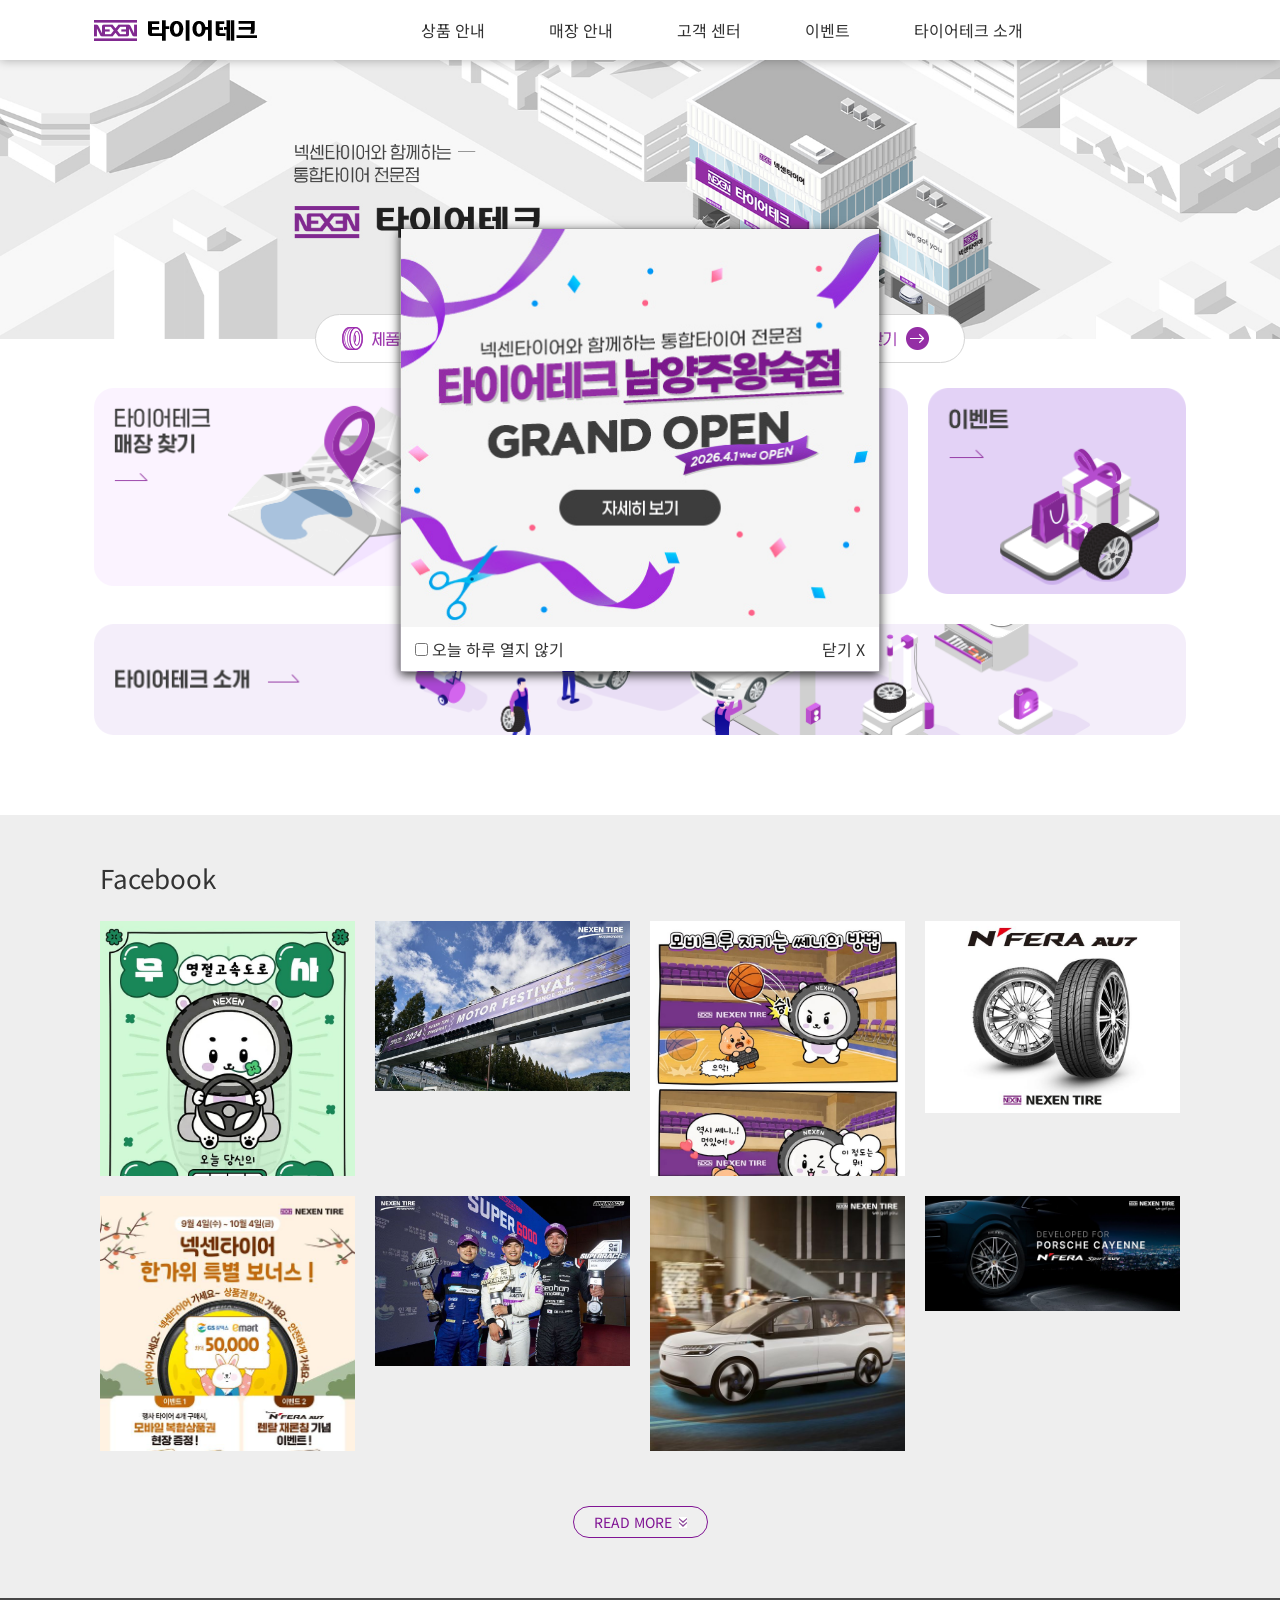
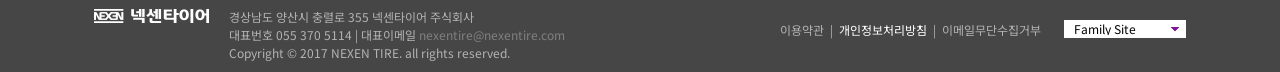
<file: index.html>
<!DOCTYPE html>
<html lang="ko">
<head>
  <meta charset="UTF-8">
  <meta name="viewport" content="width=device-width, initial-scale=1.0">
  <title>Tire-tech</title>
  <link rel="shortcut icon" href="img/favicon.ico">
  <link rel="stylesheet" href="css/style.css">
  <script src="script/js.js" defer></script>
  <script src="script/index.js" defer></script>
</head>
<body>
  <div id="header_container">
    <header>
      <h1><a href="index.html">타이어테크</a></h1>
      <button class="trigger">
        <span class="bar"></span>
        <span class="bar"></span>
        <span class="bar"></span>
      </button>
      <nav class="gnb">
        <ul class="navList">
          <li>
            <a href="#" class="mainBtn">
              <span>상품 안내</span>
              <div class="icon"></div>
            </a>
            <ul class="sub">
              <li><a href="product1.html">내 차에 맞는 <br>타이어 찾기</a></li>
              <li><a href="product2.html">승용차용</a></li>
              <li><a href="product3.html">SUV용</a></li>
              <li><a href="product4.html">전기차용</a></li>
              <li><a href="product5.html">VAN & 소형트럭용</a></li>
              <li><a href="product6.html">겨울용</a></li>
              <li><a href="product7.html">보증제 안내</a></li>
            </ul>
          </li>
          <li>
            <a href="#" class="mainBtn">
              <span>매장 안내</span>
              <div class="icon"></div>
            </a>
            <ul class="sub">
              <li><a href="shop.html">매장 찾기</a></li>
              <li><a href="shop.html">신규 매장 안내</a></li>
              <li><a href="shop.html">우수 매장 안내</a></li>
            </ul>
          </li>
          <li>
            <a href="#" class="mainBtn">
              <span>고객 센터</span>
              <div class="icon"></div>
            </a>
            <ul class="sub">
              <li><a href="center.html">공지</a></li>
              <li><a href="center.html">고객 문의</a></li>
              <li><a href="center.html">타이어 상식</a></li>
              <li><a href="center.html">타이어 <br>자가 진단</a></li>
            </ul>
          </li>
          <li>
            <a href="#" class="mainBtn">
              <span>이벤트</span>
              <div class="icon"></div>
            </a>
            <ul class="sub">
              <li><a href="event.html">이벤트</a></li>
            </ul>
          </li>
          <li>
            <a href="#" class="mainBtn">
              <span>타이어테크 소개</span>
              <div class="icon"></div>
            </a>
            <ul class="sub">
              <li><a href="about.html">이벤트</a></li>
              <li><a href="about.html">가맹점 <br>개설 안내</a></li>
              <li><a href="about.html">광고/홍보</a></li>
            </ul>
          </li>
        </ul>
      </nav>
    </header>
    <div class="sub_shadow"></div>
  </div>

  <div id="visual">
    <img src="img/keyvisual2.jpg" alt="desktop용 이미지" class="desktop">
    <img src="img/m_keyvisual.jpg" alt="mobile용 이미지" class="mobile">
  </div>

  <main id="main_container">
    <section class="search_wrap">
      <article class="search">
        <ul>
          <li>
            <a href="#">
              <img src="img/find_01.png" alt="d제품명으로찾기" class="desktop">
              <img src="img/m_find_01.png" alt="m제품명으로찾기" class="mobile">
            </a>
          </li>
          <li>
            <a href="#">
              <img src="img/find_02.png" alt="d차종으로찾기" class="desktop">
              <img src="img/m_find_02.png" alt="m차종으로찾기" class="mobile">
            </a>
          </li>
          <li>
            <a href="#">
              <img src="img/find_03.png" alt="d사이즈로찾기" class="desktop">
              <img src="img/m_find_03.png" alt="m사이즈로찾기" class="mobile">
            </a>
          </li>
        </ul>
      </article>
    </section>
    <section class="service_wrap">
      <div class="service">
        <article class="service_item1">
          <a href="#">
            <img src="img/block3_01.png" alt="d매장찾기" class="desktop">
            <img src="img/m_block3_01.png" alt="m매장찾기" class="mobile">
          </a>
        </article>
        <article class="service_item2">
          <a href="#">
            <img src="img/block3_02.png" alt="d고객문의" class="desktop">
            <img src="img/m_block3_02.png" alt="m고객문의" class="mobile">
          </a>
        </article>        
        <article class="service_item3">
          <a href="#">
            <img src="img/block3_03.png" alt="d이벤트" class="desktop">
            <img src="img/m_block3_03.png" alt="m이벤트" class="mobile">
          </a>
        </article>
        <article class="service_item4">
          <a href="#">
            <img src="img/block3_04.png" alt="d소개" class="desktop">
            <img src="img/m_block3_04.png" alt="m소개" class="mobile">
          </a>
        </article>
      </div>
    </section>
  </main>

  <div id="sns_container">
    <div class="sns">
      <h3>Facebook</h3>
      <ul class="item_wrap">
        <li class="item">
          <a href="http://www.naver.com">
            <figure><img src="img/sns/sns01.jpg" alt=""></figure>
          </a>
        </li>
        <li class="item">
          <a href="#">
            <figure><img src="img/sns/sns02.jpg" alt=""></figure>
          </a>
        </li>
        <li class="item">
          <a href="#">
            <figure><img src="img/sns/sns03.jpg" alt=""></figure>
          </a>
        </li>
        <li class="item">
          <a href="#">
            <figure><img src="img/sns/sns04.jpg" alt=""></figure>
          </a>
        </li>
        <li class="item">
          <a href="#">
            <figure><img src="img/sns/sns05.jpg" alt=""></figure>
          </a>
        </li>
        <li class="item">
          <a href="#">
            <figure><img src="img/sns/sns06.jpg" alt=""></figure>
          </a>
        </li>
        <li class="item">
          <a href="#">
            <figure><img src="img/sns/sns07.jpg" alt=""></figure>
          </a>
        </li>
        <li class="item">
          <a href="#">
            <figure><img src="img/sns/sns08.jpg" alt=""></figure>
          </a>
        </li>
      </ul>
      <div class="more">
        <button class="moreBtn">
          <span>READ MORE</span>
        </button>
      </div>
      <ul class="item_wrap itemWrap2">
        <li class="item">
          <a href="#">
            <figure><img src="img/sns/sns09.jpg" alt=""></figure>
          </a>
        </li>
        <li class="item">
          <a href="#">
            <figure><img src="img/sns/sns10.jpg" alt=""></figure>
          </a>
        </li>
        <li class="item">
          <a href="#">
            <figure><img src="img/sns/sns11.jpg" alt=""></figure>
          </a>
        </li>
        <li class="item">
          <a href="#">
            <figure><img src="img/sns/sns12.jpg" alt=""></figure>
          </a>
        </li>
        <li class="item">
          <a href="#">
            <figure><img src="img/sns/sns13.jpg" alt=""></figure>
          </a>
        </li>
        <li class="item">
          <a href="#">
            <figure><img src="img/sns/sns14.jpg" alt=""></figure>
          </a>
        </li>
        <li class="item">
          <a href="#">
            <figure><img src="img/sns/sns15.jpg" alt=""></figure>
          </a>
        </li>
        <li class="item">
          <a href="#">
            <figure><img src="img/sns/sns16.jpg" alt=""></figure>
          </a>
        </li>
      </ul>
    </div>
  </div>

  <div id="footer_container">
    <footer>
      <div class="logo">
        <img src="img/footer_logo.png" alt="타이어테크-푸터">
      </div>
      <div class="info">
        경상남도 양산시 충렬로 355 넥센타이어 주식회사<br>
        대표번호 055 370 5114 | 대표이메일 <a href="mailto:nexentire@nexentire.com">nexentire@nexentire.com</a><br>
        Copyright &copy; 2017 NEXEN TIRE. all rights reserved.<br>
      </div>
      <div class="familSite_wrap">
        <select id="fam" onchange="if(this.value != '') window.open( this.value ); ">
					<option value="">Family Site</option>
					<option value="http://www.nexentire.com/">넥센타이어</option>
					<option value="http://www.tirerental.co.kr">넥스트레벨</option>
					<option value="http://www.nexencorp.co.kr/">㈜넥센</option>
					<option value="http://www.knn.co.kr/">KNN</option>
					<option value="http://www.facebook.com/nexentire.korea">넥센타이어 페이스북</option>
					<option value="http://www.youtube.com/user/nexentireglobal">넥센타이어 유튜브</option>
				</select>
      </div>
      <div class="link_wrap">
        <a href="#">이용약관</a> | 
        <a href="#">개인정보처리방침</a> | 
        <a href="#">이메일무단수집거부</a>
      </div>
    </footer>
  </div>

<div id="popup">
  <div class="popup_content">
    <figure>
      <img src="img/banner1.jpg" alt="배너">
    </figure>

    <div class="popup_footer">
      <label>
        <input type="checkbox"> 오늘 하루 열지 않기
      </label>
      <a href="#" class="popup_close">닫기 X</a>
    </div>
  </div> <!-- popup_content end -->
</div>
</body>
</html>
</file>
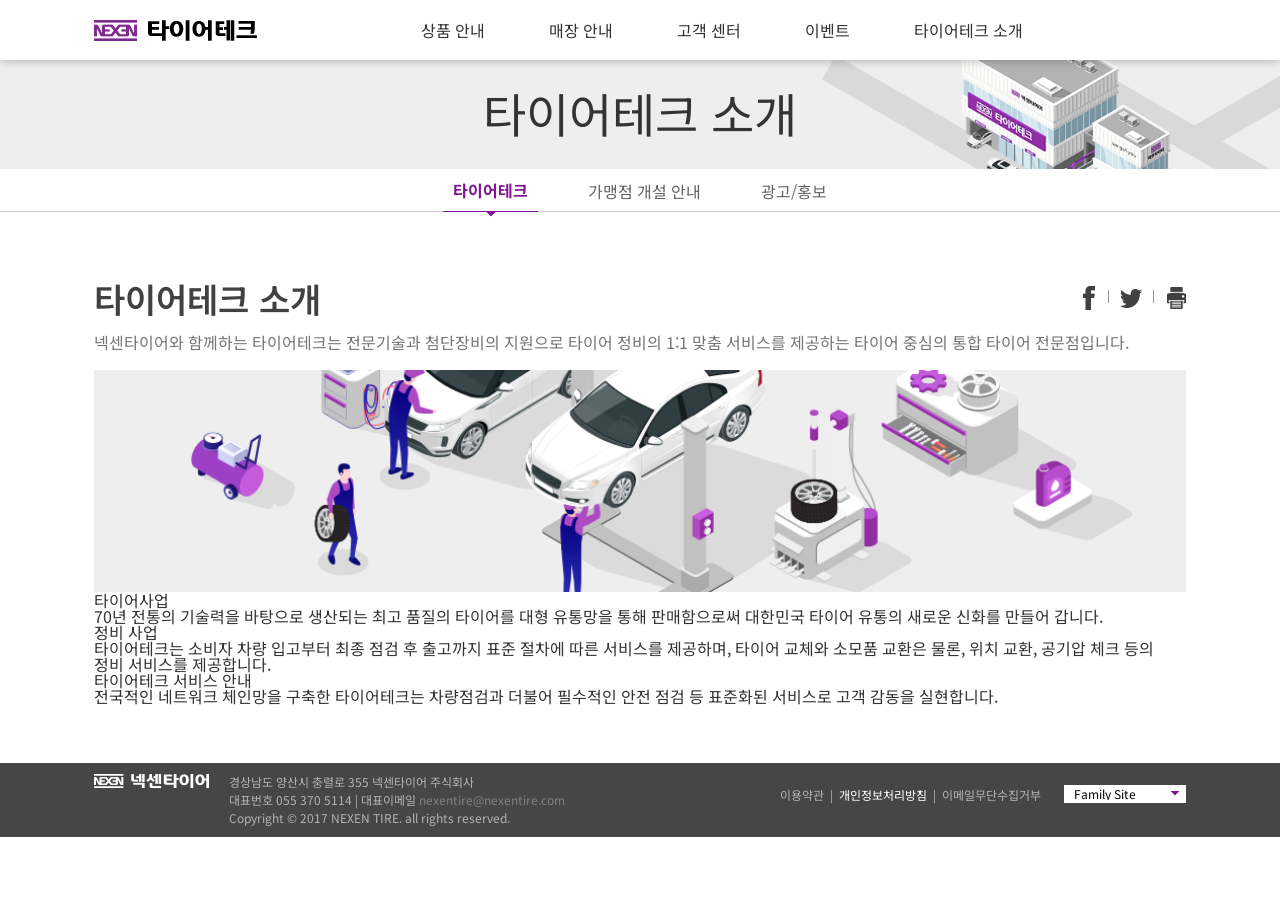
<file: about.html>
<!DOCTYPE html>
<html lang="ko">
<head>
  <meta charset="UTF-8">
  <meta name="viewport" content="width=device-width, initial-scale=1.0">
  <title>타이어테크 소개</title>
  <link rel="shortcut icon" href="img/favicon.ico">
  <link rel="stylesheet" href="css/style.css">
  <script src="script/js.js" defer></script>
</head>
<body>
  <div id="header_container">
    <header>
      <h1><a href="index.html">타이어테크</a></h1>
      <button class="trigger">
        <span class="bar"></span>
        <span class="bar"></span>
        <span class="bar"></span>
      </button>
      <nav class="gnb">
        <ul class="navList">
          <li>
            <a href="#" class="mainBtn">
              <span>상품 안내</span>
              <div class="icon"></div>
            </a>
            <ul class="sub">
              <li><a href="product1.html">내 차에 맞는 <br>타이어 찾기</a></li>
              <li><a href="product2.html">승용차용</a></li>
              <li><a href="product3.html">SUV용</a></li>
              <li><a href="product4.html">전기차용</a></li>
              <li><a href="product5.html">VAN & 소형트럭용</a></li>
              <li><a href="product6.html">겨울용</a></li>
              <li><a href="product7.html">보증제 안내</a></li>
            </ul>
          </li>
          <li>
            <a href="#" class="mainBtn">
              <span>매장 안내</span>
              <div class="icon"></div>
            </a>
            <ul class="sub">
              <li><a href="shop.html">매장 찾기</a></li>
              <li><a href="shop.html">신규 매장 안내</a></li>
              <li><a href="shop.html">우수 매장 안내</a></li>
            </ul>
          </li>
          <li>
            <a href="#" class="mainBtn">
              <span>고객 센터</span>
              <div class="icon"></div>
            </a>
            <ul class="sub">
              <li><a href="center.html">공지</a></li>
              <li><a href="center.html">고객 문의</a></li>
              <li><a href="center.html">타이어 상식</a></li>
              <li><a href="center.html">타이어 <br>자가 진단</a></li>
            </ul>
          </li>
          <li>
            <a href="#" class="mainBtn">
              <span>이벤트</span>
              <div class="icon"></div>
            </a>
            <ul class="sub">
              <li><a href="event.html">이벤트</a></li>
            </ul>
          </li>
          <li>
            <a href="#" class="mainBtn">
              <span>타이어테크 소개</span>
              <div class="icon"></div>
            </a>
            <ul class="sub">
              <li><a href="about.html">이벤트</a></li>
              <li><a href="about.html">가맹점 <br>개설 안내</a></li>
              <li><a href="about.html">광고/홍보</a></li>
            </ul>
          </li>
        </ul>
      </nav>
    </header>
    <div class="sub_shadow"></div>
  </div>

  <div id="sub_container">
    <div class="sub_visual">
      <div class="title">
        <h1>타이어테크 소개</h1>
      </div>
      <figure>
        <img src="img/sub/tiretech_keyvisual.png" alt="">
      </figure>
    </div> <!-- .sub_visual end -->
    
    <div class="sub_nav">
      <div class="container">
        <table>
          <tr>
            <td class="active"><a href="about.html">타이어테크</a></td>
            <td><a href="about.html">가맹점 개설 안내</a></td>
            <td><a href="about.html">광고/홍보</a></td>
          </tr>
        </table>
      </div>
    </div> <!-- .sub_nav end -->

    <div class="content_wrap">
      <div class="container">
        <div class="sub_content">
          <div class="con_title">
            <div class="title_txt">
              <h3>타이어테크 소개</h3>
                <span>넥센타이어와 함께하는 타이어테크는 전문기술과 첨단장비의 지원으로 타이어 정비의 1:1 맞춤 서비스를 제공하는 타이어 중심의 통합 타이어 전문점입니다.</span>
            </div>
            <div class="sns_btns">
              <a href="#">
                <img src="img/sub/btn_sns1.gif" alt="페이스북">
              </a>
              <a href="#">
                <img src="img/sub/btn_sns2.gif" alt="트위터">
              </a>
              <a href="#">
                <img src="img/sub/btn_print.gif" alt="프린트">
              </a>
            </div>
          </div><!-- .con_title end -->    
          <div class="sub_main">
            <!--서브 컨텐츠 내용들이 들어가는곳 -->
            <figure class="title_img">
              <img src="img/sub/tiretech_title.png" alt="">
            </figure>
            <div class="tiretech_box_wrap">
              <ul>
                <li>
                  <h4>타이어사업</h4>
                  <p>70년 전통의 기술력을 바탕으로 생산되는 최고 품질의 타이어를 대형 유통망을 통해 판매함으로써 대한민국 타이어 유통의 새로운 신화를 만들어 갑니다.</p>
                </li>
                <li>
                  <h4>정비 사업</h4>
                  <p>타이어테크는 소비자 차량 입고부터 최종 점검 후 출고까지 표준 절차에 따른 서비스를 제공하며, 타이어 교체와 소모품 교환은 물론, 위치 교환, 공기압 체크 등의 정비 서비스를 제공합니다.</p>
                </li>
                <li>
                  <h4>타이어테크 서비스 안내</h4>
                  <p>전국적인 네트워크 체인망을 구축한 타이어테크는 차량점검과 더불어 필수적인 안전 점검 등 표준화된 서비스로 고객 감동을 실현합니다.</p>
                </li>
              </ul>
            </div>
          </div> <!-- .sub_main end -->       
        </div><!-- .sub_content end -->
      </div><!-- .container end -->
    </div> <!-- .content_wrap end -->
  </div>

  <div id="footer_container">
    <footer>
      <div class="logo">
        <img src="img/footer_logo.png" alt="타이어테크-푸터">
      </div>
      <div class="info">
        경상남도 양산시 충렬로 355 넥센타이어 주식회사<br>
        대표번호 055 370 5114 | 대표이메일 <a href="mailto:nexentire@nexentire.com">nexentire@nexentire.com</a><br>
        Copyright &copy; 2017 NEXEN TIRE. all rights reserved.<br>
      </div>
      <div class="familSite_wrap">
        <select id="fam" onchange="if(this.value != '') window.open( this.value ); ">
					<option value="">Family Site</option>
					<option value="http://www.nexentire.com/">넥센타이어</option>
					<option value="http://www.tirerental.co.kr">넥스트레벨</option>
					<option value="http://www.nexencorp.co.kr/">㈜넥센</option>
					<option value="http://www.knn.co.kr/">KNN</option>
					<option value="http://www.facebook.com/nexentire.korea">넥센타이어 페이스북</option>
					<option value="http://www.youtube.com/user/nexentireglobal">넥센타이어 유튜브</option>
				</select>
      </div>
      <div class="link_wrap">
        <a href="#">이용약관</a> | 
        <a href="#">개인정보처리방침</a> | 
        <a href="#">이메일무단수집거부</a>
      </div>
    </footer>
  </div>
</body>
</html>
</file>
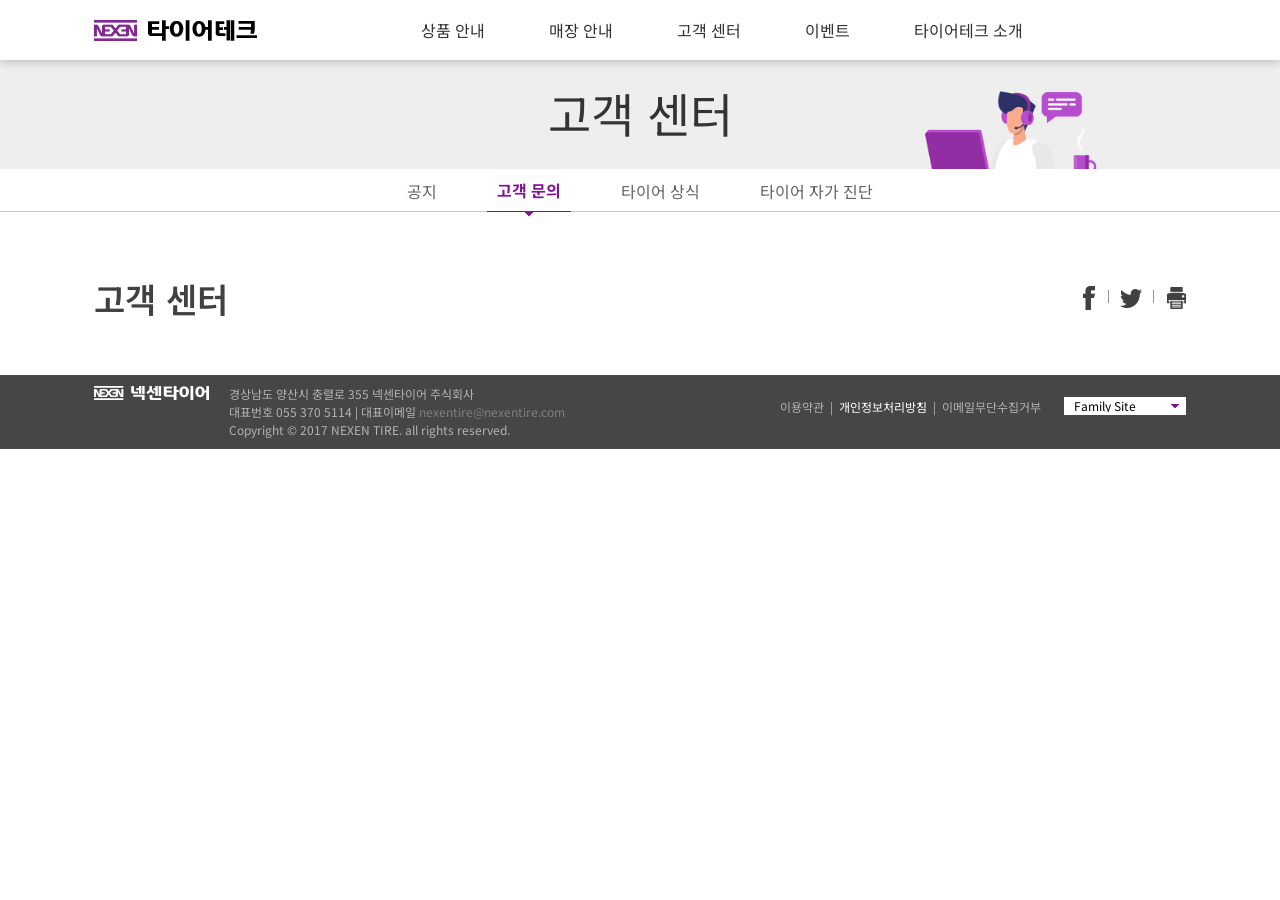
<file: center.html>
<!DOCTYPE html>
<html lang="ko">
<head>
  <meta charset="UTF-8">
  <meta name="viewport" content="width=device-width, initial-scale=1.0">
  <title>고객 센터</title>
  <link rel="shortcut icon" href="img/favicon.ico">
  <link rel="stylesheet" href="css/style.css">
  <script src="script/js.js" defer></script>
</head>
<body>
  <div id="header_container">
    <header>
      <h1><a href="index.html">타이어테크</a></h1>
      <button class="trigger">
        <span class="bar"></span>
        <span class="bar"></span>
        <span class="bar"></span>
      </button>
      <nav class="gnb">
        <ul class="navList">
          <li>
            <a href="#" class="mainBtn">
              <span>상품 안내</span>
              <div class="icon"></div>
            </a>
            <ul class="sub">
              <li><a href="product1.html">내 차에 맞는 <br>타이어 찾기</a></li>
              <li><a href="product2.html">승용차용</a></li>
              <li><a href="product3.html">SUV용</a></li>
              <li><a href="product4.html">전기차용</a></li>
              <li><a href="product5.html">VAN & 소형트럭용</a></li>
              <li><a href="product6.html">겨울용</a></li>
              <li><a href="product7.html">보증제 안내</a></li>
            </ul>
          </li>
          <li>
            <a href="#" class="mainBtn">
              <span>매장 안내</span>
              <div class="icon"></div>
            </a>
            <ul class="sub">
              <li><a href="shop.html">매장 찾기</a></li>
              <li><a href="shop.html">신규 매장 안내</a></li>
              <li><a href="shop.html">우수 매장 안내</a></li>
            </ul>
          </li>
          <li>
            <a href="#" class="mainBtn">
              <span>고객 센터</span>
              <div class="icon"></div>
            </a>
            <ul class="sub">
              <li><a href="center.html">공지</a></li>
              <li><a href="center.html">고객 문의</a></li>
              <li><a href="center.html">타이어 상식</a></li>
              <li><a href="center.html">타이어 <br>자가 진단</a></li>
            </ul>
          </li>
          <li>
            <a href="#" class="mainBtn">
              <span>이벤트</span>
              <div class="icon"></div>
            </a>
            <ul class="sub">
              <li><a href="event.html">이벤트</a></li>
            </ul>
          </li>
          <li>
            <a href="#" class="mainBtn">
              <span>타이어테크 소개</span>
              <div class="icon"></div>
            </a>
            <ul class="sub">
              <li><a href="about.html">이벤트</a></li>
              <li><a href="about.html">가맹점 <br>개설 안내</a></li>
              <li><a href="about.html">광고/홍보</a></li>
            </ul>
          </li>
        </ul>
      </nav>
    </header>
    <div class="sub_shadow"></div>
  </div>

  <div id="sub_container">
    <div class="sub_visual">
      <div class="title">
        <h1>고객 센터</h1>
      </div>
      <figure>
        <img src="img/sub/customer_keyvisual.png">
      </figure>
    </div> <!-- .sub_visual end -->
    
    <div class="sub_nav">
      <div class="container">
        <table>
          <tr>
            <td><a href="shop.html">공지</a></td>
            <td class="active"><a href="center.html">고객 문의</a></td>
            <td><a href="center.html">타이어 상식</a></td>
            <td><a href="center.html">타이어 자가 진단</a></td>
          </tr>
        </table>
      </div>
    </div> <!-- .sub_nav end -->

    <div class="content_wrap">
      <div class="container">
        <div class="sub_content">
          <div class="con_title">
            <div class="title_txt">
              <h3>고객 센터</h3>
            </div>
            <div class="sns_btns">
              <a href="#">
                <img src="img/sub/btn_sns1.gif" alt="페이스북">
              </a>
              <a href="#">
                <img src="img/sub/btn_sns2.gif" alt="트위터">
              </a>
              <a href="#">
                <img src="img/sub/btn_print.gif" alt="프린트">
              </a>
            </div>
          </div><!-- .con_title end -->    
          </div> <!-- .sub_main end -->       
        </div><!-- .sub_content end -->
      </div><!-- .container end -->
    </div> <!-- .content_wrap end -->
  </div>

  <div id="footer_container">
    <footer>
      <div class="logo">
        <img src="img/footer_logo.png" alt="타이어테크-푸터">
      </div>
      <div class="info">
        경상남도 양산시 충렬로 355 넥센타이어 주식회사<br>
        대표번호 055 370 5114 | 대표이메일 <a href="mailto:nexentire@nexentire.com">nexentire@nexentire.com</a><br>
        Copyright &copy; 2017 NEXEN TIRE. all rights reserved.<br>
      </div>
      <div class="familSite_wrap">
        <select id="fam" onchange="if(this.value != '') window.open( this.value ); ">
					<option value="">Family Site</option>
					<option value="http://www.nexentire.com/">넥센타이어</option>
					<option value="http://www.tirerental.co.kr">넥스트레벨</option>
					<option value="http://www.nexencorp.co.kr/">㈜넥센</option>
					<option value="http://www.knn.co.kr/">KNN</option>
					<option value="http://www.facebook.com/nexentire.korea">넥센타이어 페이스북</option>
					<option value="http://www.youtube.com/user/nexentireglobal">넥센타이어 유튜브</option>
				</select>
      </div>
      <div class="link_wrap">
        <a href="#">이용약관</a> | 
        <a href="#">개인정보처리방침</a> | 
        <a href="#">이메일무단수집거부</a>
      </div>
    </footer>
  </div>
</body>
</html>
</file>
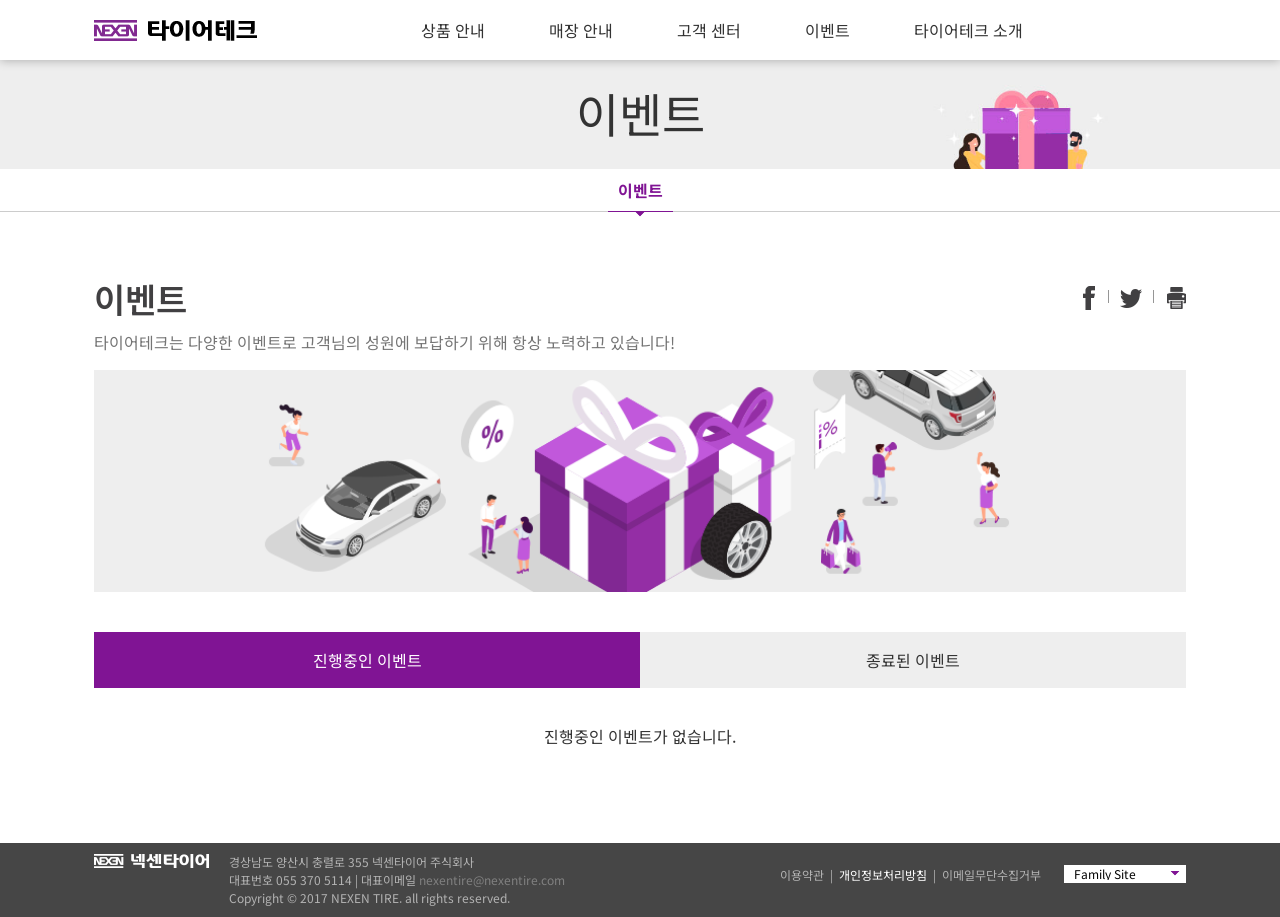
<file: event.html>
<!DOCTYPE html>
<html lang="ko">
<head>
  <meta charset="UTF-8">
  <meta name="viewport" content="width=device-width, initial-scale=1.0">
  <title>이벤트</title>
  <link rel="shortcut icon" href="img/favicon.ico">
  <link rel="stylesheet" href="css/style.css">
  <script src="script/js.js" defer></script>
</head>
<body>
  <div id="header_container">
    <header>
      <h1><a href="index.html">타이어테크</a></h1>
      <button class="trigger">
        <span class="bar"></span>
        <span class="bar"></span>
        <span class="bar"></span>
      </button>
      <nav class="gnb">
        <ul class="navList">
          <li>
            <a href="#" class="mainBtn">
              <span>상품 안내</span>
              <div class="icon"></div>
            </a>
            <ul class="sub">
              <li><a href="product1.html">내 차에 맞는 <br>타이어 찾기</a></li>
              <li><a href="product2.html">승용차용</a></li>
              <li><a href="product3.html">SUV용</a></li>
              <li><a href="product4.html">전기차용</a></li>
              <li><a href="product5.html">VAN & 소형트럭용</a></li>
              <li><a href="product6.html">겨울용</a></li>
              <li><a href="product7.html">보증제 안내</a></li>
            </ul>
          </li>
          <li>
            <a href="#" class="mainBtn">
              <span>매장 안내</span>
              <div class="icon"></div>
            </a>
            <ul class="sub">
              <li><a href="shop.html">매장 찾기</a></li>
              <li><a href="shop.html">신규 매장 안내</a></li>
              <li><a href="shop.html">우수 매장 안내</a></li>
            </ul>
          </li>
          <li>
            <a href="#" class="mainBtn">
              <span>고객 센터</span>
              <div class="icon"></div>
            </a>
            <ul class="sub">
              <li><a href="center.html">공지</a></li>
              <li><a href="center.html">고객 문의</a></li>
              <li><a href="center.html">타이어 상식</a></li>
              <li><a href="center.html">타이어 <br>자가 진단</a></li>
            </ul>
          </li>
          <li>
            <a href="#" class="mainBtn">
              <span>이벤트</span>
              <div class="icon"></div>
            </a>
            <ul class="sub">
              <li><a href="event.html">이벤트</a></li>
            </ul>
          </li>
          <li>
            <a href="#" class="mainBtn">
              <span>타이어테크 소개</span>
              <div class="icon"></div>
            </a>
            <ul class="sub">
              <li><a href="about.html">이벤트</a></li>
              <li><a href="about.html">가맹점 <br>개설 안내</a></li>
              <li><a href="about.html">광고/홍보</a></li>
            </ul>
          </li>
        </ul>
      </nav>
    </header>
    <div class="sub_shadow"></div>
  </div>

  <div id="sub_container">
    <div class="sub_visual">
      <div class="title">
        <h1>이벤트</h1>
      </div>
      <figure>
        <img src="img/sub/event_keyvisual.jpg" alt="">
      </figure>
    </div> <!-- .sub_visual end -->
    
    <div class="sub_nav">
      <div class="container">
        <table>
          <tr>
            <td class="active"><a href="event.html">이벤트</a></td>
          </tr>
        </table>
      </div>
    </div> <!-- .sub_nav end -->

    <div class="content_wrap">
      <div class="container">
        <div class="sub_content">
          <div class="con_title">
            <div class="title_txt">
              <h3>이벤트</h3>
              <span>타이어테크는 다양한 이벤트로 고객님의 성원에 보답하기 위해 항상 노력하고 있습니다!</span>
            </div>
            <div class="sns_btns">
              <a href="#">
                <img src="img/sub/btn_sns1.gif" alt="페이스북">
              </a>
              <a href="#">
                <img src="img/sub/btn_sns2.gif" alt="트위터">
              </a>
              <a href="#">
                <img src="img/sub/btn_print.gif" alt="프린트">
              </a>
            </div>
          </div><!-- .con_title end -->    
          <div class="sub_main">
            <!--서브 컨텐츠 내용들이 들어가는곳 -->
            <figure class="title_img">
              <img src="img/sub/event_title.png" alt="">
            </figure>
            <div class="event_btn_wrap">
              <ul class="tab_btn">
                <li><a href="#">진행중인 이벤트</a></li>
                <li><a href="#">종료된 이벤트</a></li>
              </ul>
              <article class="tab_content">
                <div><p>진행중인 이벤트가 없습니다.</p></div>
                <div>
                  <p>
                    <img src="img/tiretech_list.png" alt="">
                  </p>
                </div>
              </article>
            </div>
          </div> <!-- .sub_main end -->       
        </div><!-- .sub_content end -->
      </div><!-- .container end -->
    </div> <!-- .content_wrap end -->
  </div>

  <div id="footer_container">
    <footer>
      <div class="logo">
        <img src="img/footer_logo.png" alt="타이어테크-푸터">
      </div>
      <div class="info">
        경상남도 양산시 충렬로 355 넥센타이어 주식회사<br>
        대표번호 055 370 5114 | 대표이메일 <a href="mailto:nexentire@nexentire.com">nexentire@nexentire.com</a><br>
        Copyright &copy; 2017 NEXEN TIRE. all rights reserved.<br>
      </div>
      <div class="familSite_wrap">
        <select id="fam" onchange="if(this.value != '') window.open( this.value ); ">
					<option value="">Family Site</option>
					<option value="http://www.nexentire.com/">넥센타이어</option>
					<option value="http://www.tirerental.co.kr">넥스트레벨</option>
					<option value="http://www.nexencorp.co.kr/">㈜넥센</option>
					<option value="http://www.knn.co.kr/">KNN</option>
					<option value="http://www.facebook.com/nexentire.korea">넥센타이어 페이스북</option>
					<option value="http://www.youtube.com/user/nexentireglobal">넥센타이어 유튜브</option>
				</select>
      </div>
      <div class="link_wrap">
        <a href="#">이용약관</a> | 
        <a href="#">개인정보처리방침</a> | 
        <a href="#">이메일무단수집거부</a>
      </div>
    </footer>
  </div>
  <script>
    // event 페이지의 Tab
    const eventBtns = document.querySelectorAll('.tab_btn li')
    const tabContents = document.querySelectorAll('.tab_content > div')

    eventBtns.forEach((btn,idx)=>{
      btn.addEventListener('click',()=>{
        eventBtns.forEach(li => li.classList.remove('active'))
        tabContents.forEach(con => con.classList.remove('active'))

        btn.classList.add('active')
        tabContents[idx].classList.add('active')
      })
    })
    eventBtns[0].classList.add('active')
    tabContents[0].classList.add('active')
  </script>
</body>
</html>
</file>
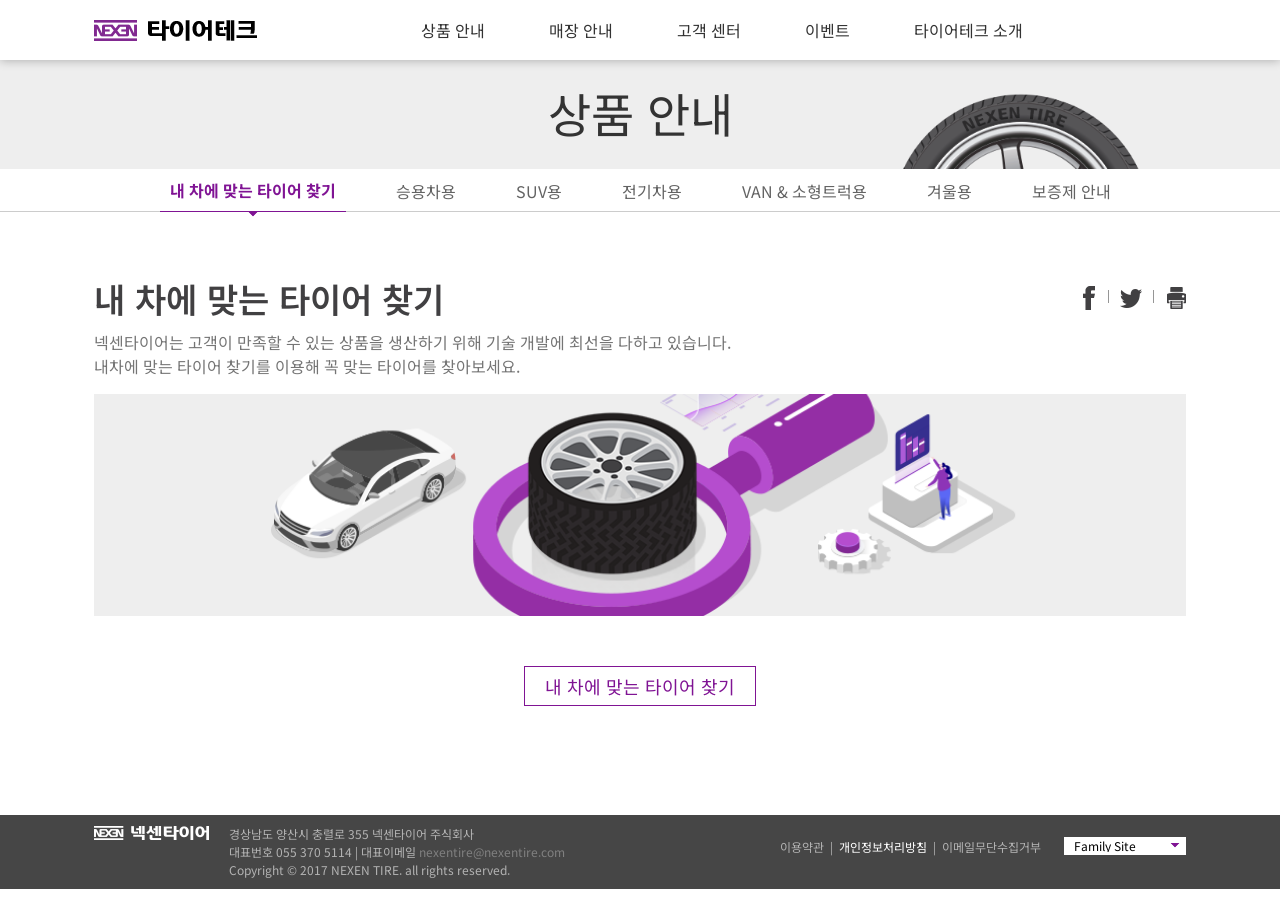
<file: product1.html>
<!DOCTYPE html>
<html lang="ko">
<head>
  <meta charset="UTF-8">
  <meta name="viewport" content="width=device-width, initial-scale=1.0">
  <title>상품안내::Tire-tech</title>
  <link rel="shortcut icon" href="img/favicon.ico">
  <link rel="stylesheet" href="css/style.css">
  <script src="script/js.js" defer></script>
</head>
<body>
  <div id="header_container">
    <header>
      <h1><a href="index.html">타이어테크</a></h1>
      <button class="trigger">
        <span class="bar"></span>
        <span class="bar"></span>
        <span class="bar"></span>
      </button>
      <nav class="gnb">
        <ul class="navList">
          <li>
            <a href="#" class="mainBtn">
              <span>상품 안내</span>
              <div class="icon"></div>
            </a>
            <ul class="sub">
              <li><a href="product1.html">내 차에 맞는 <br>타이어 찾기</a></li>
              <li><a href="product2.html">승용차용</a></li>
              <li><a href="product3.html">SUV용</a></li>
              <li><a href="product4.html">전기차용</a></li>
              <li><a href="product5.html">VAN & 소형트럭용</a></li>
              <li><a href="product6.html">겨울용</a></li>
              <li><a href="product7.html">보증제 안내</a></li>
            </ul>
          </li>
          <li>
            <a href="#" class="mainBtn">
              <span>매장 안내</span>
              <div class="icon"></div>
            </a>
            <ul class="sub">
              <li><a href="shop.html">매장 찾기</a></li>
              <li><a href="shop.html">신규 매장 안내</a></li>
              <li><a href="shop.html">우수 매장 안내</a></li>
            </ul>
          </li>
          <li>
            <a href="#" class="mainBtn">
              <span>고객 센터</span>
              <div class="icon"></div>
            </a>
            <ul class="sub">
              <li><a href="center.html">공지</a></li>
              <li><a href="center.html">고객 문의</a></li>
              <li><a href="center.html">타이어 상식</a></li>
              <li><a href="center.html">타이어 <br>자가 진단</a></li>
            </ul>
          </li>
          <li>
            <a href="#" class="mainBtn">
              <span>이벤트</span>
              <div class="icon"></div>
            </a>
            <ul class="sub">
              <li><a href="event.html">이벤트</a></li>
            </ul>
          </li>
          <li>
            <a href="#" class="mainBtn">
              <span>타이어테크 소개</span>
              <div class="icon"></div>
            </a>
            <ul class="sub">
              <li><a href="about.html">이벤트</a></li>
              <li><a href="about.html">가맹점 <br>개설 안내</a></li>
              <li><a href="about.html">광고/홍보</a></li>
            </ul>
          </li>
        </ul>
      </nav>
    </header>
    <div class="sub_shadow"></div>
  </div>

  <div id="sub_container">
    <div class="sub_visual">
      <div class="title">
        <h1>상품 안내</h1>
      </div>
      <figure>
        <img src="img/sub/product_keyvisual.png" alt="">
      </figure>
    </div> <!-- .sub_visual end -->
    
    <div class="sub_nav">
      <div class="container">
        <table>
          <tr>
            <td class="active"><a href="product1.html">내 차에 맞는 타이어 찾기</a></td>
            <td><a href="product2.html">승용차용</a></td>
            <td><a href="product3.html">SUV용</a></td>
            <td><a href="product4.html">전기차용</a></td>
            <td><a href="product5.html">VAN & 소형트럭용</a></td>
            <td><a href="product6.html">겨울용</a></td>
            <td><a href="product7.html">보증제 안내</a></td>
          </tr>
        </table>
      </div>
    </div> <!-- .sub_nav end -->

    <div class="content_wrap">
      <div class="container">
        <div class="sub_content">
          <div class="con_title">
            <div class="title_txt">
              <h3>내 차에 맞는 타이어 찾기</h3>
              <span>넥센타이어는 고객이 만족할 수 있는 상품을 생산하기 위해 기술 개발에 최선을 다하고 있습니다.<br>내차에 맞는 타이어 찾기를 이용해 꼭 맞는 타이어를 찾아보세요.</span>        
            </div>
            <div class="sns_btns">
              <a href="#">
                <img src="img/sub/btn_sns1.gif" alt="페이스북">
              </a>
              <a href="#">
                <img src="img/sub/btn_sns2.gif" alt="트위터">
              </a>
              <a href="#">
                <img src="img/sub/btn_print.gif" alt="프린트">
              </a>
            </div>
          </div><!-- .con_title end -->    
          <div class="sub_main">
            <!--서브 컨텐츠 내용들이 들어가는곳 -->
            <figure class="title_img">
              <img src="img/sub/find_tire_title.png" alt="">
            </figure>
            <div class="find_btn_wrap">
              <button class="btn">내 차에 맞는 타이어 찾기</button>
            </div>
          </div> <!-- .sub_main end -->       
        </div><!-- .sub_content end -->
      </div><!-- .container end -->
    </div> <!-- .content_wrap end -->
  </div>

  <div id="footer_container">
    <footer>
      <div class="logo">
        <img src="img/footer_logo.png" alt="타이어테크-푸터">
      </div>
      <div class="info">
        경상남도 양산시 충렬로 355 넥센타이어 주식회사<br>
        대표번호 055 370 5114 | 대표이메일 <a href="mailto:nexentire@nexentire.com">nexentire@nexentire.com</a><br>
        Copyright &copy; 2017 NEXEN TIRE. all rights reserved.<br>
      </div>
      <div class="familSite_wrap">
        <select id="fam" onchange="if(this.value != '') window.open( this.value ); ">
					<option value="">Family Site</option>
					<option value="http://www.nexentire.com/">넥센타이어</option>
					<option value="http://www.tirerental.co.kr">넥스트레벨</option>
					<option value="http://www.nexencorp.co.kr/">㈜넥센</option>
					<option value="http://www.knn.co.kr/">KNN</option>
					<option value="http://www.facebook.com/nexentire.korea">넥센타이어 페이스북</option>
					<option value="http://www.youtube.com/user/nexentireglobal">넥센타이어 유튜브</option>
				</select>
      </div>
      <div class="link_wrap">
        <a href="#">이용약관</a> | 
        <a href="#">개인정보처리방침</a> | 
        <a href="#">이메일무단수집거부</a>
      </div>
    </footer>
  </div>
</body>
</html>
</file>
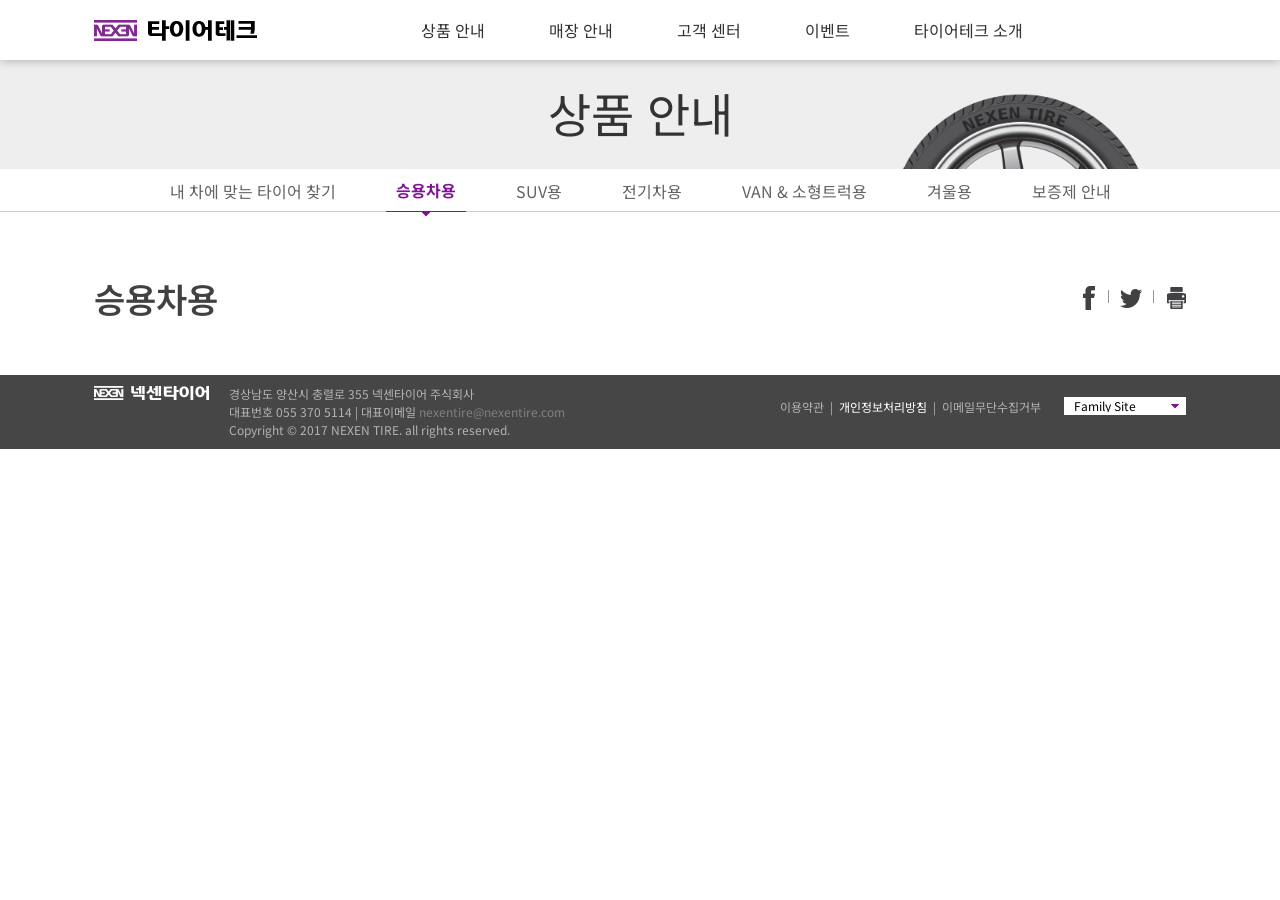
<file: product2.html>
<!DOCTYPE html>
<html lang="ko">
<head>
  <meta charset="UTF-8">
  <meta name="viewport" content="width=device-width, initial-scale=1.0">
  <title>상품안내::Tire-tech</title>
  <link rel="shortcut icon" href="img/favicon.ico">
  <link rel="stylesheet" href="css/style.css">
  <script src="script/js.js" defer></script>
</head>
<body>
  <div id="header_container">
    <header>
      <h1><a href="index.html">타이어테크</a></h1>
      <button class="trigger">
        <span class="bar"></span>
        <span class="bar"></span>
        <span class="bar"></span>
      </button>
      <nav class="gnb">
        <ul class="navList">
          <li>
            <a href="#" class="mainBtn">
              <span>상품 안내</span>
              <div class="icon"></div>
            </a>
            <ul class="sub">
              <li><a href="product1.html">내 차에 맞는 <br>타이어 찾기</a></li>
              <li><a href="product2.html">승용차용</a></li>
              <li><a href="product3.html">SUV용</a></li>
              <li><a href="product4.html">전기차용</a></li>
              <li><a href="product5.html">VAN & 소형트럭용</a></li>
              <li><a href="product6.html">겨울용</a></li>
              <li><a href="product7.html">보증제 안내</a></li>
            </ul>
          </li>
          <li>
            <a href="#" class="mainBtn">
              <span>매장 안내</span>
              <div class="icon"></div>
            </a>
            <ul class="sub">
              <li><a href="shop.html">매장 찾기</a></li>
              <li><a href="shop.html">신규 매장 안내</a></li>
              <li><a href="shop.html">우수 매장 안내</a></li>
            </ul>
          </li>
          <li>
            <a href="#" class="mainBtn">
              <span>고객 센터</span>
              <div class="icon"></div>
            </a>
            <ul class="sub">
              <li><a href="center.html">공지</a></li>
              <li><a href="center.html">고객 문의</a></li>
              <li><a href="center.html">타이어 상식</a></li>
              <li><a href="center.html">타이어 <br>자가 진단</a></li>
            </ul>
          </li>
          <li>
            <a href="#" class="mainBtn">
              <span>이벤트</span>
              <div class="icon"></div>
            </a>
            <ul class="sub">
              <li><a href="event.html">이벤트</a></li>
            </ul>
          </li>
          <li>
            <a href="#" class="mainBtn">
              <span>타이어테크 소개</span>
              <div class="icon"></div>
            </a>
            <ul class="sub">
              <li><a href="about.html">이벤트</a></li>
              <li><a href="about.html">가맹점 <br>개설 안내</a></li>
              <li><a href="about.html">광고/홍보</a></li>
            </ul>
          </li>
        </ul>
      </nav>
    </header>
    <div class="sub_shadow"></div>
  </div>

  <div id="sub_container">
    <div class="sub_visual">
      <div class="title">
        <h1>상품 안내</h1>
      </div>
      <figure>
        <img src="img/sub/product_keyvisual.png" alt="">
      </figure>
    </div> <!-- .sub_visual end -->
    
    <div class="sub_nav">
      <div class="container">
        <table>
          <tr>
            <td><a href="product1.html">내 차에 맞는 타이어 찾기</a></td>
            <td class="active"><a href="product2.html">승용차용</a></td>
            <td><a href="product3.html">SUV용</a></td>
            <td><a href="product4.html">전기차용</a></td>
            <td><a href="product5.html">VAN & 소형트럭용</a></td>
            <td><a href="product6.html">겨울용</a></td>
            <td><a href="product7.html">보증제 안내</a></td>
          </tr>
        </table>
      </div>
    </div> <!-- .sub_nav end -->

    <div class="content_wrap">
      <div class="container">
        <div class="sub_content">
          <div class="con_title">
            <div class="title_txt">
              <h3>승용차용</h3>
            </div>
            <div class="sns_btns">
              <a href="#">
                <img src="img/sub/btn_sns1.gif" alt="페이스북">
              </a>
              <a href="#">
                <img src="img/sub/btn_sns2.gif" alt="트위터">
              </a>
              <a href="#">
                <img src="img/sub/btn_print.gif" alt="프린트">
              </a>
            </div>
          </div><!-- .con_title end -->    
            
          </div> <!-- .sub_main end -->       
        </div><!-- .sub_content end -->
      </div><!-- .container end -->
    </div> <!-- .content_wrap end -->
  </div>

  <div id="footer_container">
    <footer>
      <div class="logo">
        <img src="img/footer_logo.png" alt="타이어테크-푸터">
      </div>
      <div class="info">
        경상남도 양산시 충렬로 355 넥센타이어 주식회사<br>
        대표번호 055 370 5114 | 대표이메일 <a href="mailto:nexentire@nexentire.com">nexentire@nexentire.com</a><br>
        Copyright &copy; 2017 NEXEN TIRE. all rights reserved.<br>
      </div>
      <div class="familSite_wrap">
        <select id="fam" onchange="if(this.value != '') window.open( this.value ); ">
					<option value="">Family Site</option>
					<option value="http://www.nexentire.com/">넥센타이어</option>
					<option value="http://www.tirerental.co.kr">넥스트레벨</option>
					<option value="http://www.nexencorp.co.kr/">㈜넥센</option>
					<option value="http://www.knn.co.kr/">KNN</option>
					<option value="http://www.facebook.com/nexentire.korea">넥센타이어 페이스북</option>
					<option value="http://www.youtube.com/user/nexentireglobal">넥센타이어 유튜브</option>
				</select>
      </div>
      <div class="link_wrap">
        <a href="#">이용약관</a> | 
        <a href="#">개인정보처리방침</a> | 
        <a href="#">이메일무단수집거부</a>
      </div>
    </footer>
  </div>
</body>
</html>
</file>
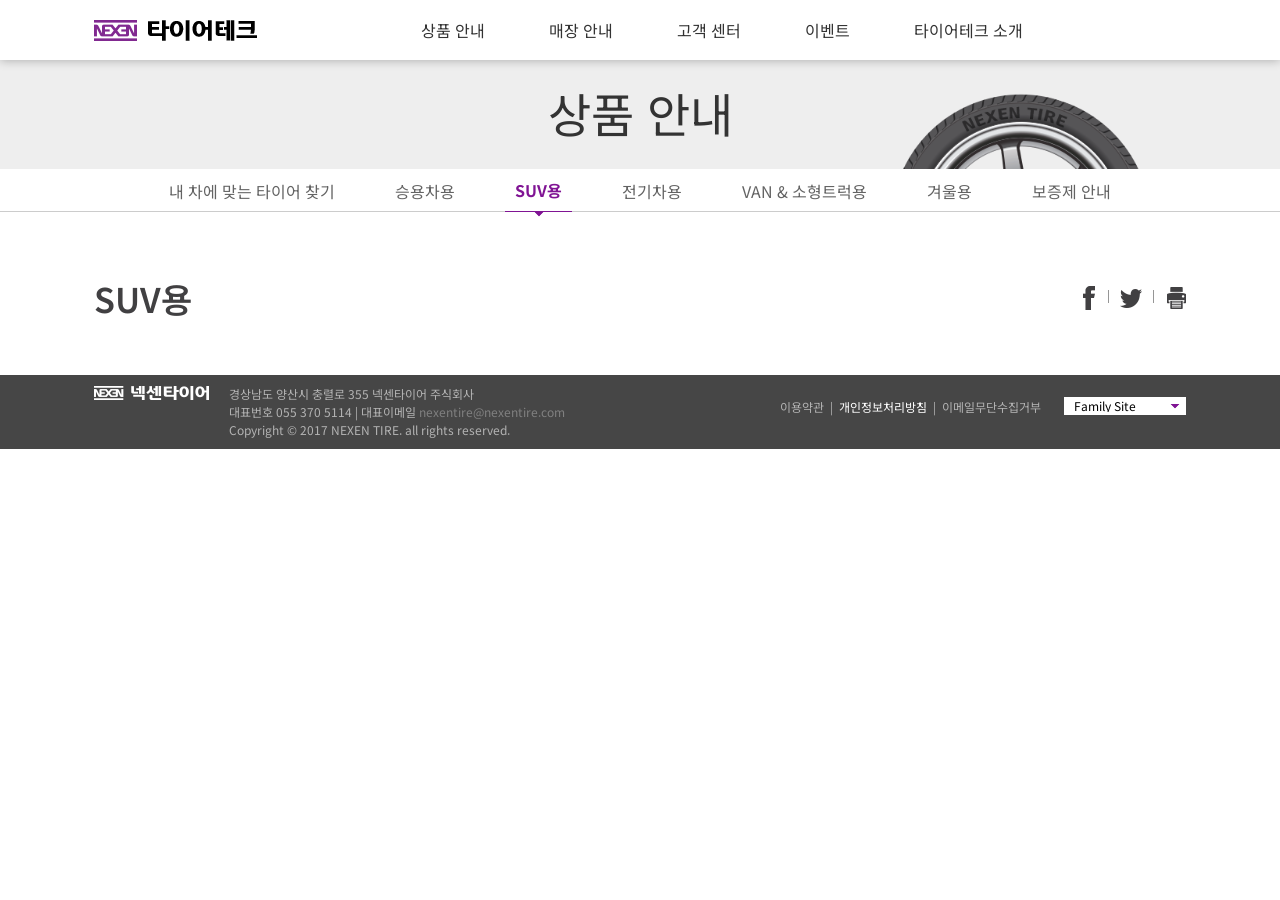
<file: product3.html>
<!DOCTYPE html>
<html lang="ko">
<head>
  <meta charset="UTF-8">
  <meta name="viewport" content="width=device-width, initial-scale=1.0">
  <title>상품안내::Tire-tech</title>
  <link rel="shortcut icon" href="img/favicon.ico">
  <link rel="stylesheet" href="css/style.css">
  <script src="script/js.js" defer></script>
</head>
<body>
  <div id="header_container">
    <header>
      <h1><a href="index.html">타이어테크</a></h1>
      <button class="trigger">
        <span class="bar"></span>
        <span class="bar"></span>
        <span class="bar"></span>
      </button>
      <nav class="gnb">
        <ul class="navList">
          <li>
            <a href="#" class="mainBtn">
              <span>상품 안내</span>
              <div class="icon"></div>
            </a>
            <ul class="sub">
              <li><a href="product1.html">내 차에 맞는 <br>타이어 찾기</a></li>
              <li><a href="product2.html">승용차용</a></li>
              <li><a href="product3.html">SUV용</a></li>
              <li><a href="product4.html">전기차용</a></li>
              <li><a href="product5.html">VAN & 소형트럭용</a></li>
              <li><a href="product6.html">겨울용</a></li>
              <li><a href="product7.html">보증제 안내</a></li>
            </ul>
          </li>
          <li>
            <a href="#" class="mainBtn">
              <span>매장 안내</span>
              <div class="icon"></div>
            </a>
            <ul class="sub">
              <li><a href="shop.html">매장 찾기</a></li>
              <li><a href="shop.html">신규 매장 안내</a></li>
              <li><a href="shop.html">우수 매장 안내</a></li>
            </ul>
          </li>
          <li>
            <a href="#" class="mainBtn">
              <span>고객 센터</span>
              <div class="icon"></div>
            </a>
            <ul class="sub">
              <li><a href="center.html">공지</a></li>
              <li><a href="center.html">고객 문의</a></li>
              <li><a href="center.html">타이어 상식</a></li>
              <li><a href="center.html">타이어 <br>자가 진단</a></li>
            </ul>
          </li>
          <li>
            <a href="#" class="mainBtn">
              <span>이벤트</span>
              <div class="icon"></div>
            </a>
            <ul class="sub">
              <li><a href="event.html">이벤트</a></li>
            </ul>
          </li>
          <li>
            <a href="#" class="mainBtn">
              <span>타이어테크 소개</span>
              <div class="icon"></div>
            </a>
            <ul class="sub">
              <li><a href="about.html">이벤트</a></li>
              <li><a href="about.html">가맹점 <br>개설 안내</a></li>
              <li><a href="about.html">광고/홍보</a></li>
            </ul>
          </li>
        </ul>
      </nav>
    </header>
    <div class="sub_shadow"></div>
  </div>

  <div id="sub_container">
    <div class="sub_visual">
      <div class="title">
        <h1>상품 안내</h1>
      </div>
      <figure>
        <img src="img/sub/product_keyvisual.png" alt="">
      </figure>
    </div> <!-- .sub_visual end -->
    
    <div class="sub_nav">
      <div class="container">
        <table>
          <tr>
            <td><a href="product1.html">내 차에 맞는 타이어 찾기</a></td>
            <td><a href="product2.html">승용차용</a></td>
            <td class="active"><a href="product3.html">SUV용</a></td>
            <td><a href="product4.html">전기차용</a></td>
            <td><a href="product5.html">VAN & 소형트럭용</a></td>
            <td><a href="product6.html">겨울용</a></td>
            <td><a href="product7.html">보증제 안내</a></td>
          </tr>
        </table>
      </div>
    </div> <!-- .sub_nav end -->

    <div class="content_wrap">
      <div class="container">
        <div class="sub_content">
          <div class="con_title">
            <div class="title_txt">
              <h3>SUV용</h3>
            </div>
            <div class="sns_btns">
              <a href="#">
                <img src="img/sub/btn_sns1.gif" alt="페이스북">
              </a>
              <a href="#">
                <img src="img/sub/btn_sns2.gif" alt="트위터">
              </a>
              <a href="#">
                <img src="img/sub/btn_print.gif" alt="프린트">
              </a>
            </div>
          </div><!-- .con_title end -->    
            
          </div> <!-- .sub_main end -->       
        </div><!-- .sub_content end -->
      </div><!-- .container end -->
    </div> <!-- .content_wrap end -->
  </div>

  <div id="footer_container">
    <footer>
      <div class="logo">
        <img src="img/footer_logo.png" alt="타이어테크-푸터">
      </div>
      <div class="info">
        경상남도 양산시 충렬로 355 넥센타이어 주식회사<br>
        대표번호 055 370 5114 | 대표이메일 <a href="mailto:nexentire@nexentire.com">nexentire@nexentire.com</a><br>
        Copyright &copy; 2017 NEXEN TIRE. all rights reserved.<br>
      </div>
      <div class="familSite_wrap">
        <select id="fam" onchange="if(this.value != '') window.open( this.value ); ">
					<option value="">Family Site</option>
					<option value="http://www.nexentire.com/">넥센타이어</option>
					<option value="http://www.tirerental.co.kr">넥스트레벨</option>
					<option value="http://www.nexencorp.co.kr/">㈜넥센</option>
					<option value="http://www.knn.co.kr/">KNN</option>
					<option value="http://www.facebook.com/nexentire.korea">넥센타이어 페이스북</option>
					<option value="http://www.youtube.com/user/nexentireglobal">넥센타이어 유튜브</option>
				</select>
      </div>
      <div class="link_wrap">
        <a href="#">이용약관</a> | 
        <a href="#">개인정보처리방침</a> | 
        <a href="#">이메일무단수집거부</a>
      </div>
    </footer>
  </div>
</body>
</html>
</file>
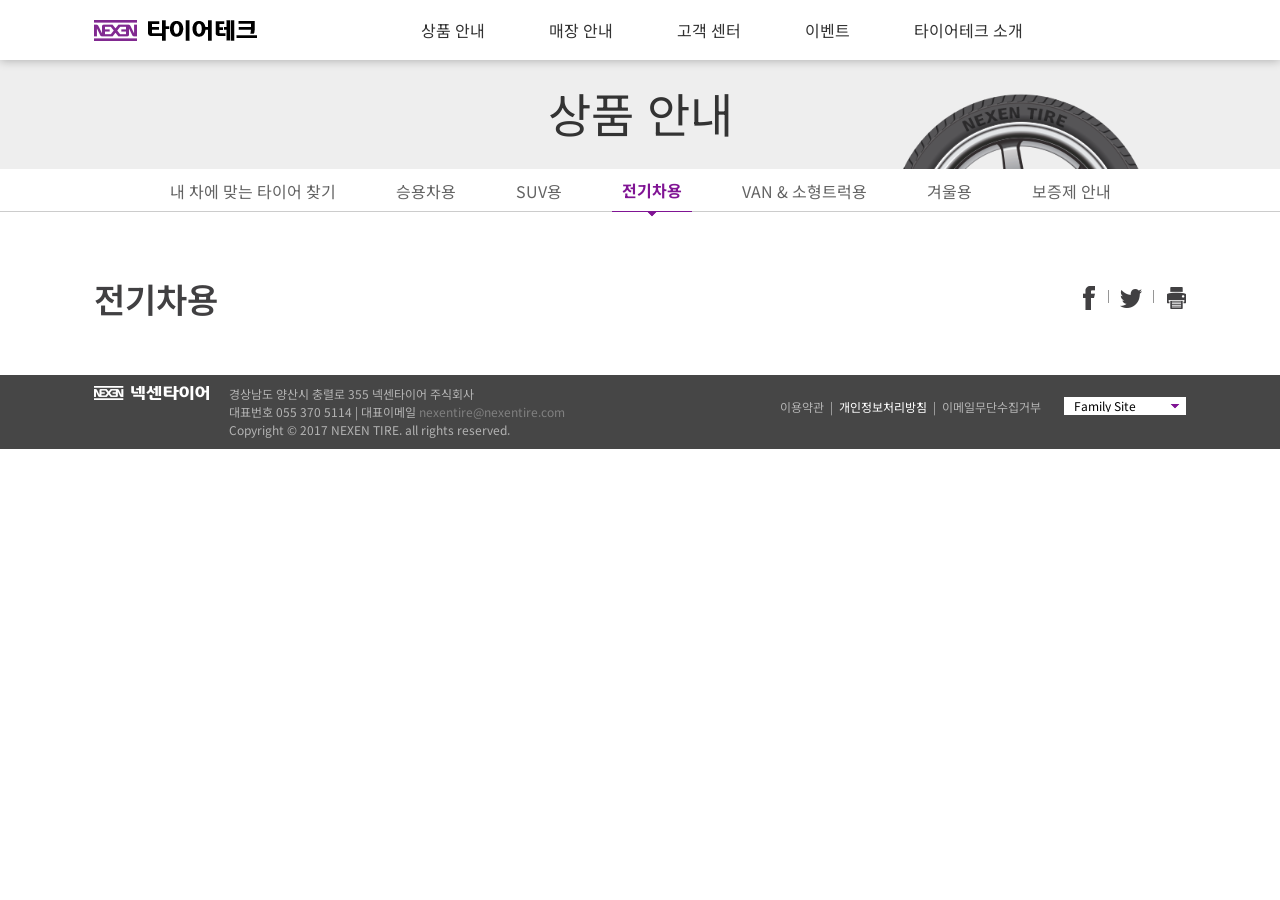
<file: product4.html>
<!DOCTYPE html>
<html lang="ko">
<head>
  <meta charset="UTF-8">
  <meta name="viewport" content="width=device-width, initial-scale=1.0">
  <title>상품안내::Tire-tech</title>
  <link rel="shortcut icon" href="img/favicon.ico">
  <link rel="stylesheet" href="css/style.css">
  <script src="script/js.js" defer></script>
</head>
<body>
  <div id="header_container">
    <header>
      <h1><a href="index.html">타이어테크</a></h1>
      <button class="trigger">
        <span class="bar"></span>
        <span class="bar"></span>
        <span class="bar"></span>
      </button>
      <nav class="gnb">
        <ul class="navList">
          <li>
            <a href="#" class="mainBtn">
              <span>상품 안내</span>
              <div class="icon"></div>
            </a>
            <ul class="sub">
              <li><a href="product1.html">내 차에 맞는 <br>타이어 찾기</a></li>
              <li><a href="product2.html">승용차용</a></li>
              <li><a href="product3.html">SUV용</a></li>
              <li><a href="product4.html">전기차용</a></li>
              <li><a href="product5.html">VAN & 소형트럭용</a></li>
              <li><a href="product6.html">겨울용</a></li>
              <li><a href="product7.html">보증제 안내</a></li>
            </ul>
          </li>
          <li>
            <a href="#" class="mainBtn">
              <span>매장 안내</span>
              <div class="icon"></div>
            </a>
            <ul class="sub">
              <li><a href="shop.html">매장 찾기</a></li>
              <li><a href="shop.html">신규 매장 안내</a></li>
              <li><a href="shop.html">우수 매장 안내</a></li>
            </ul>
          </li>
          <li>
            <a href="#" class="mainBtn">
              <span>고객 센터</span>
              <div class="icon"></div>
            </a>
            <ul class="sub">
              <li><a href="center.html">공지</a></li>
              <li><a href="center.html">고객 문의</a></li>
              <li><a href="center.html">타이어 상식</a></li>
              <li><a href="center.html">타이어 <br>자가 진단</a></li>
            </ul>
          </li>
          <li>
            <a href="#" class="mainBtn">
              <span>이벤트</span>
              <div class="icon"></div>
            </a>
            <ul class="sub">
              <li><a href="event.html">이벤트</a></li>
            </ul>
          </li>
          <li>
            <a href="#" class="mainBtn">
              <span>타이어테크 소개</span>
              <div class="icon"></div>
            </a>
            <ul class="sub">
              <li><a href="about.html">이벤트</a></li>
              <li><a href="about.html">가맹점 <br>개설 안내</a></li>
              <li><a href="about.html">광고/홍보</a></li>
            </ul>
          </li>
        </ul>
      </nav>
    </header>
    <div class="sub_shadow"></div>
  </div>

  <div id="sub_container">
    <div class="sub_visual">
      <div class="title">
        <h1>상품 안내</h1>
      </div>
      <figure>
        <img src="img/sub/product_keyvisual.png" alt="">
      </figure>
    </div> <!-- .sub_visual end -->
    
    <div class="sub_nav">
      <div class="container">
        <table>
          <tr>
            <td><a href="product1.html">내 차에 맞는 타이어 찾기</a></td>
            <td><a href="product2.html">승용차용</a></td>
            <td><a href="product3.html">SUV용</a></td>
            <td class="active"><a href="product4.html">전기차용</a></td>
            <td><a href="product5.html">VAN & 소형트럭용</a></td>
            <td><a href="product6.html">겨울용</a></td>
            <td><a href="product7.html">보증제 안내</a></td>
          </tr>
        </table>
      </div>
    </div> <!-- .sub_nav end -->

    <div class="content_wrap">
      <div class="container">
        <div class="sub_content">
          <div class="con_title">
            <div class="title_txt">
              <h3>전기차용</h3>
            </div>
            <div class="sns_btns">
              <a href="#">
                <img src="img/sub/btn_sns1.gif" alt="페이스북">
              </a>
              <a href="#">
                <img src="img/sub/btn_sns2.gif" alt="트위터">
              </a>
              <a href="#">
                <img src="img/sub/btn_print.gif" alt="프린트">
              </a>
            </div>
          </div><!-- .con_title end -->    
            
          </div> <!-- .sub_main end -->       
        </div><!-- .sub_content end -->
      </div><!-- .container end -->
    </div> <!-- .content_wrap end -->
  </div>

  <div id="footer_container">
    <footer>
      <div class="logo">
        <img src="img/footer_logo.png" alt="타이어테크-푸터">
      </div>
      <div class="info">
        경상남도 양산시 충렬로 355 넥센타이어 주식회사<br>
        대표번호 055 370 5114 | 대표이메일 <a href="mailto:nexentire@nexentire.com">nexentire@nexentire.com</a><br>
        Copyright &copy; 2017 NEXEN TIRE. all rights reserved.<br>
      </div>
      <div class="familSite_wrap">
        <select id="fam" onchange="if(this.value != '') window.open( this.value ); ">
					<option value="">Family Site</option>
					<option value="http://www.nexentire.com/">넥센타이어</option>
					<option value="http://www.tirerental.co.kr">넥스트레벨</option>
					<option value="http://www.nexencorp.co.kr/">㈜넥센</option>
					<option value="http://www.knn.co.kr/">KNN</option>
					<option value="http://www.facebook.com/nexentire.korea">넥센타이어 페이스북</option>
					<option value="http://www.youtube.com/user/nexentireglobal">넥센타이어 유튜브</option>
				</select>
      </div>
      <div class="link_wrap">
        <a href="#">이용약관</a> | 
        <a href="#">개인정보처리방침</a> | 
        <a href="#">이메일무단수집거부</a>
      </div>
    </footer>
  </div>
</body>
</html>
</file>
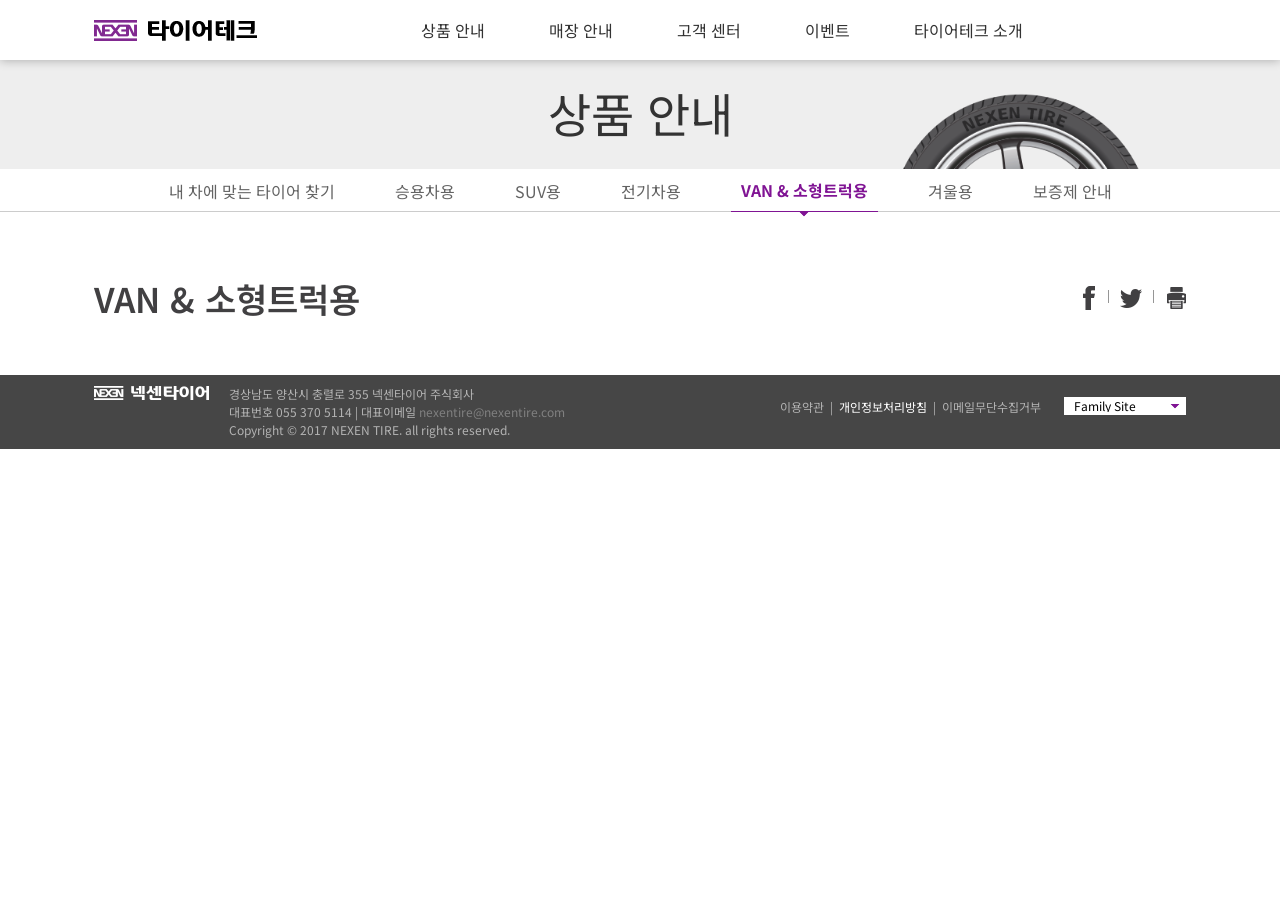
<file: product5.html>
<!DOCTYPE html>
<html lang="ko">
<head>
  <meta charset="UTF-8">
  <meta name="viewport" content="width=device-width, initial-scale=1.0">
  <title>상품안내::Tire-tech</title>
  <link rel="shortcut icon" href="img/favicon.ico">
  <link rel="stylesheet" href="css/style.css">
  <script src="script/js.js" defer></script>
</head>
<body>
  <div id="header_container">
    <header>
      <h1><a href="index.html">타이어테크</a></h1>
      <button class="trigger">
        <span class="bar"></span>
        <span class="bar"></span>
        <span class="bar"></span>
      </button>
      <nav class="gnb">
        <ul class="navList">
          <li>
            <a href="#" class="mainBtn">
              <span>상품 안내</span>
              <div class="icon"></div>
            </a>
            <ul class="sub">
              <li><a href="product1.html">내 차에 맞는 <br>타이어 찾기</a></li>
              <li><a href="product2.html">승용차용</a></li>
              <li><a href="product3.html">SUV용</a></li>
              <li><a href="product4.html">전기차용</a></li>
              <li><a href="product5.html">VAN & 소형트럭용</a></li>
              <li><a href="product6.html">겨울용</a></li>
              <li><a href="product7.html">보증제 안내</a></li>
            </ul>
          </li>
          <li>
            <a href="#" class="mainBtn">
              <span>매장 안내</span>
              <div class="icon"></div>
            </a>
            <ul class="sub">
              <li><a href="shop.html">매장 찾기</a></li>
              <li><a href="shop.html">신규 매장 안내</a></li>
              <li><a href="shop.html">우수 매장 안내</a></li>
            </ul>
          </li>
          <li>
            <a href="#" class="mainBtn">
              <span>고객 센터</span>
              <div class="icon"></div>
            </a>
            <ul class="sub">
              <li><a href="center.html">공지</a></li>
              <li><a href="center.html">고객 문의</a></li>
              <li><a href="center.html">타이어 상식</a></li>
              <li><a href="center.html">타이어 <br>자가 진단</a></li>
            </ul>
          </li>
          <li>
            <a href="#" class="mainBtn">
              <span>이벤트</span>
              <div class="icon"></div>
            </a>
            <ul class="sub">
              <li><a href="event.html">이벤트</a></li>
            </ul>
          </li>
          <li>
            <a href="#" class="mainBtn">
              <span>타이어테크 소개</span>
              <div class="icon"></div>
            </a>
            <ul class="sub">
              <li><a href="about.html">타이어테크 소개</a></li>
              <li><a href="about.html">가맹점 <br>개설 안내</a></li>
              <li><a href="about.html">광고/홍보</a></li>
            </ul>
          </li>
        </ul>
      </nav>
    </header>
    <div class="sub_shadow"></div>
  </div>

  <div id="sub_container">
    <div class="sub_visual">
      <div class="title">
        <h1>상품 안내</h1>
      </div>
      <figure>
        <img src="img/sub/product_keyvisual.png" alt="">
      </figure>
    </div> <!-- .sub_visual end -->
    
    <div class="sub_nav">
      <div class="container">
        <table>
          <tr>
            <td><a href="product1.html">내 차에 맞는 타이어 찾기</a></td>
            <td><a href="product2.html">승용차용</a></td>
            <td><a href="product3.html">SUV용</a></td>
            <td><a href="product4.html">전기차용</a></td>
            <td class="active"><a href="product5.html">VAN & 소형트럭용</a></td>
            <td><a href="product6.html">겨울용</a></td>
            <td><a href="product7.html">보증제 안내</a></td>
          </tr>
        </table>
      </div>
    </div> <!-- .sub_nav end -->

    <div class="content_wrap">
      <div class="container">
        <div class="sub_content">
          <div class="con_title">
            <div class="title_txt">
              <h3>VAN & 소형트럭용</h3>
            </div>
            <div class="sns_btns">
              <a href="#">
                <img src="img/sub/btn_sns1.gif" alt="페이스북">
              </a>
              <a href="#">
                <img src="img/sub/btn_sns2.gif" alt="트위터">
              </a>
              <a href="#">
                <img src="img/sub/btn_print.gif" alt="프린트">
              </a>
            </div>
          </div><!-- .con_title end -->    
            
          </div> <!-- .sub_main end -->       
        </div><!-- .sub_content end -->
      </div><!-- .container end -->
    </div> <!-- .content_wrap end -->
  </div>

  <div id="footer_container">
    <footer>
      <div class="logo">
        <img src="img/footer_logo.png" alt="타이어테크-푸터">
      </div>
      <div class="info">
        경상남도 양산시 충렬로 355 넥센타이어 주식회사<br>
        대표번호 055 370 5114 | 대표이메일 <a href="mailto:nexentire@nexentire.com">nexentire@nexentire.com</a><br>
        Copyright &copy; 2017 NEXEN TIRE. all rights reserved.<br>
      </div>
      <div class="familSite_wrap">
        <select id="fam" onchange="if(this.value != '') window.open( this.value ); ">
					<option value="">Family Site</option>
					<option value="http://www.nexentire.com/">넥센타이어</option>
					<option value="http://www.tirerental.co.kr">넥스트레벨</option>
					<option value="http://www.nexencorp.co.kr/">㈜넥센</option>
					<option value="http://www.knn.co.kr/">KNN</option>
					<option value="http://www.facebook.com/nexentire.korea">넥센타이어 페이스북</option>
					<option value="http://www.youtube.com/user/nexentireglobal">넥센타이어 유튜브</option>
				</select>
      </div>
      <div class="link_wrap">
        <a href="#">이용약관</a> | 
        <a href="#">개인정보처리방침</a> | 
        <a href="#">이메일무단수집거부</a>
      </div>
    </footer>
  </div>
</body>
</html>
</file>
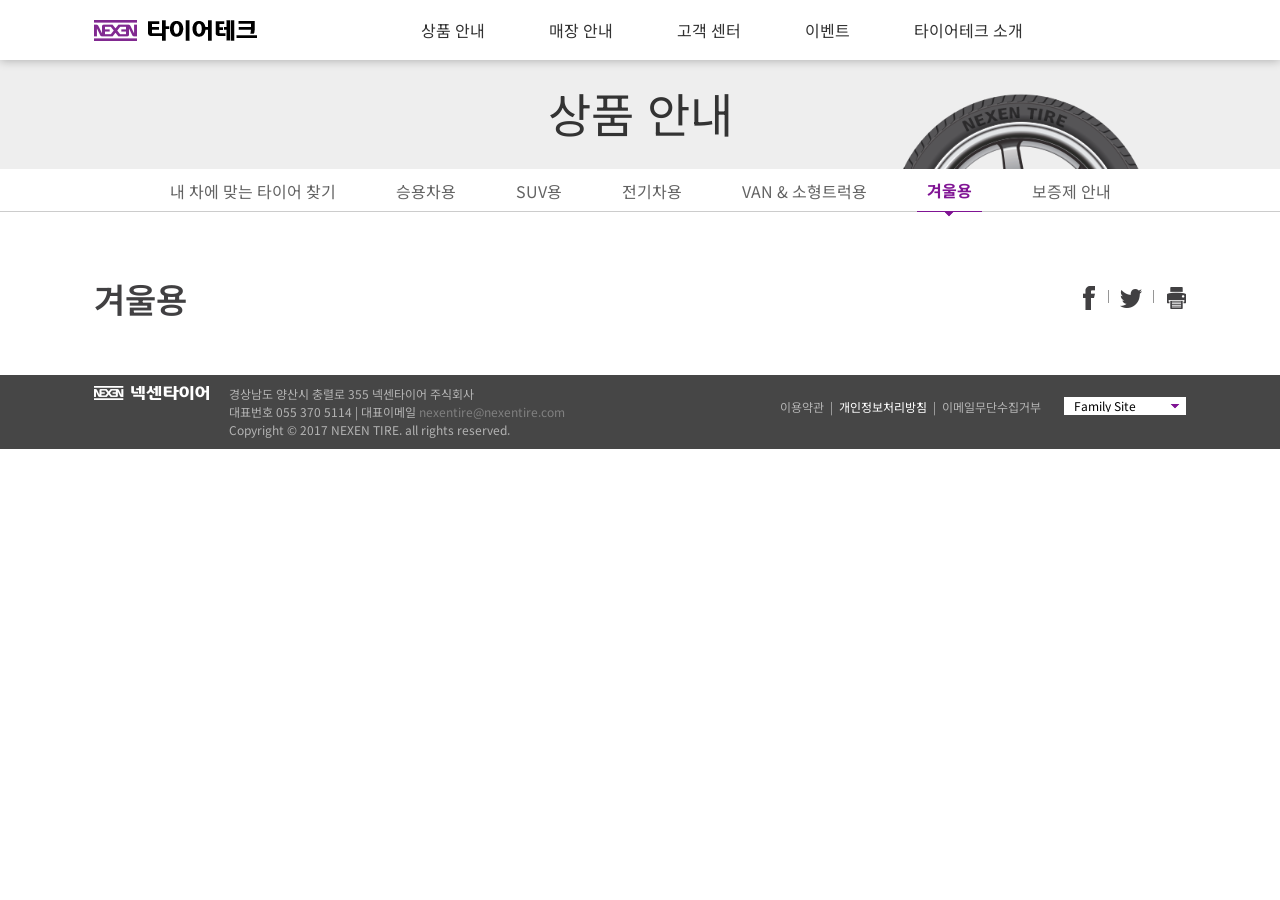
<file: product6.html>
<!DOCTYPE html>
<html lang="ko">
<head>
  <meta charset="UTF-8">
  <meta name="viewport" content="width=device-width, initial-scale=1.0">
  <title>상품안내::Tire-tech</title>
  <link rel="shortcut icon" href="img/favicon.ico">
  <link rel="stylesheet" href="css/style.css">
  <script src="script/js.js" defer></script>
</head>
<body>
  <div id="header_container">
    <header>
      <h1><a href="index.html">타이어테크</a></h1>
      <button class="trigger">
        <span class="bar"></span>
        <span class="bar"></span>
        <span class="bar"></span>
      </button>
      <nav class="gnb">
        <ul class="navList">
          <li>
            <a href="#" class="mainBtn">
              <span>상품 안내</span>
              <div class="icon"></div>
            </a>
            <ul class="sub">
              <li><a href="product1.html">내 차에 맞는 <br>타이어 찾기</a></li>
              <li><a href="product2.html">승용차용</a></li>
              <li><a href="product3.html">SUV용</a></li>
              <li><a href="product4.html">전기차용</a></li>
              <li><a href="product5.html">VAN & 소형트럭용</a></li>
              <li><a href="product6.html">겨울용</a></li>
              <li><a href="product7.html">보증제 안내</a></li>
            </ul>
          </li>
          <li>
            <a href="#" class="mainBtn">
              <span>매장 안내</span>
              <div class="icon"></div>
            </a>
            <ul class="sub">
              <li><a href="shop.html">매장 찾기</a></li>
              <li><a href="shop.html">신규 매장 안내</a></li>
              <li><a href="shop.html">우수 매장 안내</a></li>
            </ul>
          </li>
          <li>
            <a href="#" class="mainBtn">
              <span>고객 센터</span>
              <div class="icon"></div>
            </a>
            <ul class="sub">
              <li><a href="center.html">공지</a></li>
              <li><a href="center.html">고객 문의</a></li>
              <li><a href="center.html">타이어 상식</a></li>
              <li><a href="center.html">타이어 <br>자가 진단</a></li>
            </ul>
          </li>
          <li>
            <a href="#" class="mainBtn">
              <span>이벤트</span>
              <div class="icon"></div>
            </a>
            <ul class="sub">
              <li><a href="event.html">이벤트</a></li>
            </ul>
          </li>
          <li>
            <a href="#" class="mainBtn">
              <span>타이어테크 소개</span>
              <div class="icon"></div>
            </a>
            <ul class="sub">
              <li><a href="about.html">타이어테크 소개</a></li>
              <li><a href="about.html">가맹점 <br>개설 안내</a></li>
              <li><a href="about.html">광고/홍보</a></li>
            </ul>
          </li>
        </ul>
      </nav>
    </header>
    <div class="sub_shadow"></div>
  </div>

  <div id="sub_container">
    <div class="sub_visual">
      <div class="title">
        <h1>상품 안내</h1>
      </div>
      <figure>
        <img src="img/sub/product_keyvisual.png" alt="">
      </figure>
    </div> <!-- .sub_visual end -->
    
    <div class="sub_nav">
      <div class="container">
        <table>
          <tr>
            <td><a href="product1.html">내 차에 맞는 타이어 찾기</a></td>
            <td><a href="product2.html">승용차용</a></td>
            <td><a href="product3.html">SUV용</a></td>
            <td><a href="product4.html">전기차용</a></td>
            <td><a href="product5.html">VAN & 소형트럭용</a></td>
            <td class="active"><a href="product6.html">겨울용</a></td>
            <td><a href="product7.html">보증제 안내</a></td>
          </tr>
        </table>
      </div>
    </div> <!-- .sub_nav end -->

    <div class="content_wrap">
      <div class="container">
        <div class="sub_content">
          <div class="con_title">
            <div class="title_txt">
              <h3>겨울용</h3>
            </div>
            <div class="sns_btns">
              <a href="#">
                <img src="img/sub/btn_sns1.gif" alt="페이스북">
              </a>
              <a href="#">
                <img src="img/sub/btn_sns2.gif" alt="트위터">
              </a>
              <a href="#">
                <img src="img/sub/btn_print.gif" alt="프린트">
              </a>
            </div>
          </div><!-- .con_title end -->    
            
          </div> <!-- .sub_main end -->       
        </div><!-- .sub_content end -->
      </div><!-- .container end -->
    </div> <!-- .content_wrap end -->
  </div>

  <div id="footer_container">
    <footer>
      <div class="logo">
        <img src="img/footer_logo.png" alt="타이어테크-푸터">
      </div>
      <div class="info">
        경상남도 양산시 충렬로 355 넥센타이어 주식회사<br>
        대표번호 055 370 5114 | 대표이메일 <a href="mailto:nexentire@nexentire.com">nexentire@nexentire.com</a><br>
        Copyright &copy; 2017 NEXEN TIRE. all rights reserved.<br>
      </div>
      <div class="familSite_wrap">
        <select id="fam" onchange="if(this.value != '') window.open( this.value ); ">
					<option value="">Family Site</option>
					<option value="http://www.nexentire.com/">넥센타이어</option>
					<option value="http://www.tirerental.co.kr">넥스트레벨</option>
					<option value="http://www.nexencorp.co.kr/">㈜넥센</option>
					<option value="http://www.knn.co.kr/">KNN</option>
					<option value="http://www.facebook.com/nexentire.korea">넥센타이어 페이스북</option>
					<option value="http://www.youtube.com/user/nexentireglobal">넥센타이어 유튜브</option>
				</select>
      </div>
      <div class="link_wrap">
        <a href="#">이용약관</a> | 
        <a href="#">개인정보처리방침</a> | 
        <a href="#">이메일무단수집거부</a>
      </div>
    </footer>
  </div>
</body>
</html>
</file>
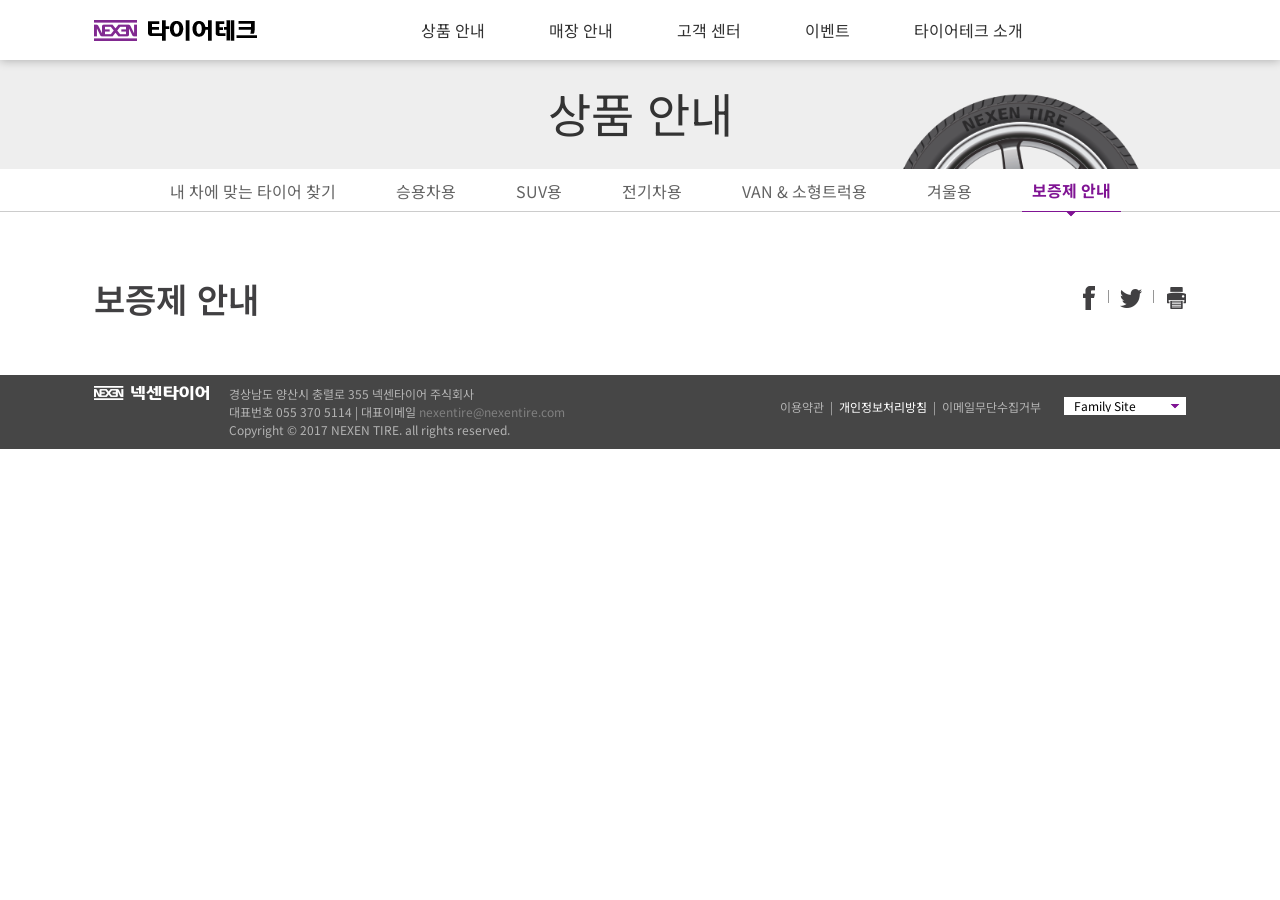
<file: product7.html>
<!DOCTYPE html>
<html lang="ko">
<head>
  <meta charset="UTF-8">
  <meta name="viewport" content="width=device-width, initial-scale=1.0">
  <title>상품안내::Tire-tech</title>
  <link rel="shortcut icon" href="img/favicon.ico">
  <link rel="stylesheet" href="css/style.css">
  <script src="script/js.js" defer></script>
</head>
<body>
  <div id="header_container">
    <header>
      <h1><a href="index.html">타이어테크</a></h1>
      <button class="trigger">
        <span class="bar"></span>
        <span class="bar"></span>
        <span class="bar"></span>
      </button>
      <nav class="gnb">
        <ul class="navList">
          <li>
            <a href="#" class="mainBtn">
              <span>상품 안내</span>
              <div class="icon"></div>
            </a>
            <ul class="sub">
              <li><a href="product1.html">내 차에 맞는 <br>타이어 찾기</a></li>
              <li><a href="product2.html">승용차용</a></li>
              <li><a href="product3.html">SUV용</a></li>
              <li><a href="product4.html">전기차용</a></li>
              <li><a href="product5.html">VAN & 소형트럭용</a></li>
              <li><a href="product6.html">겨울용</a></li>
              <li><a href="product7.html">보증제 안내</a></li>
            </ul>
          </li>
          <li>
            <a href="#" class="mainBtn">
              <span>매장 안내</span>
              <div class="icon"></div>
            </a>
            <ul class="sub">
              <li><a href="shop.html">매장 찾기</a></li>
              <li><a href="shop.html">신규 매장 안내</a></li>
              <li><a href="shop.html">우수 매장 안내</a></li>
            </ul>
          </li>
          <li>
            <a href="#" class="mainBtn">
              <span>고객 센터</span>
              <div class="icon"></div>
            </a>
            <ul class="sub">
              <li><a href="center.html">공지</a></li>
              <li><a href="center.html">고객 문의</a></li>
              <li><a href="center.html">타이어 상식</a></li>
              <li><a href="center.html">타이어 <br>자가 진단</a></li>
            </ul>
          </li>
          <li>
            <a href="#" class="mainBtn">
              <span>이벤트</span>
              <div class="icon"></div>
            </a>
            <ul class="sub">
              <li><a href="event.html">이벤트</a></li>
            </ul>
          </li>
          <li>
            <a href="#" class="mainBtn">
              <span>타이어테크 소개</span>
              <div class="icon"></div>
            </a>
            <ul class="sub">
              <li><a href="about.html">타이어테크 소개</a></li>
              <li><a href="about.html">가맹점 <br>개설 안내</a></li>
              <li><a href="about.html">광고/홍보</a></li>
            </ul>
          </li>
        </ul>
      </nav>
    </header>
    <div class="sub_shadow"></div>
  </div>

  <div id="sub_container">
    <div class="sub_visual">
      <div class="title">
        <h1>상품 안내</h1>
      </div>
      <figure>
        <img src="img/sub/product_keyvisual.png" alt="">
      </figure>
    </div> <!-- .sub_visual end -->
    
    <div class="sub_nav">
      <div class="container">
        <table>
          <tr>
            <td><a href="product1.html">내 차에 맞는 타이어 찾기</a></td>
            <td><a href="product2.html">승용차용</a></td>
            <td><a href="product3.html">SUV용</a></td>
            <td><a href="product4.html">전기차용</a></td>
            <td><a href="product5.html">VAN & 소형트럭용</a></td>
            <td><a href="product6.html">겨울용</a></td>
            <td class="active"><a href="product7.html">보증제 안내</a></td>
          </tr>
        </table>
      </div>
    </div> <!-- .sub_nav end -->

    <div class="content_wrap">
      <div class="container">
        <div class="sub_content">
          <div class="con_title">
            <div class="title_txt">
              <h3>보증제 안내</h3>
            </div>
            <div class="sns_btns">
              <a href="#">
                <img src="img/sub/btn_sns1.gif" alt="페이스북">
              </a>
              <a href="#">
                <img src="img/sub/btn_sns2.gif" alt="트위터">
              </a>
              <a href="#">
                <img src="img/sub/btn_print.gif" alt="프린트">
              </a>
            </div>
          </div><!-- .con_title end -->    
            
          </div> <!-- .sub_main end -->       
        </div><!-- .sub_content end -->
      </div><!-- .container end -->
    </div> <!-- .content_wrap end -->
  </div>

  <div id="footer_container">
    <footer>
      <div class="logo">
        <img src="img/footer_logo.png" alt="타이어테크-푸터">
      </div>
      <div class="info">
        경상남도 양산시 충렬로 355 넥센타이어 주식회사<br>
        대표번호 055 370 5114 | 대표이메일 <a href="mailto:nexentire@nexentire.com">nexentire@nexentire.com</a><br>
        Copyright &copy; 2017 NEXEN TIRE. all rights reserved.<br>
      </div>
      <div class="familSite_wrap">
        <select id="fam" onchange="if(this.value != '') window.open( this.value ); ">
					<option value="">Family Site</option>
					<option value="http://www.nexentire.com/">넥센타이어</option>
					<option value="http://www.tirerental.co.kr">넥스트레벨</option>
					<option value="http://www.nexencorp.co.kr/">㈜넥센</option>
					<option value="http://www.knn.co.kr/">KNN</option>
					<option value="http://www.facebook.com/nexentire.korea">넥센타이어 페이스북</option>
					<option value="http://www.youtube.com/user/nexentireglobal">넥센타이어 유튜브</option>
				</select>
      </div>
      <div class="link_wrap">
        <a href="#">이용약관</a> | 
        <a href="#">개인정보처리방침</a> | 
        <a href="#">이메일무단수집거부</a>
      </div>
    </footer>
  </div>
</body>
</html>
</file>
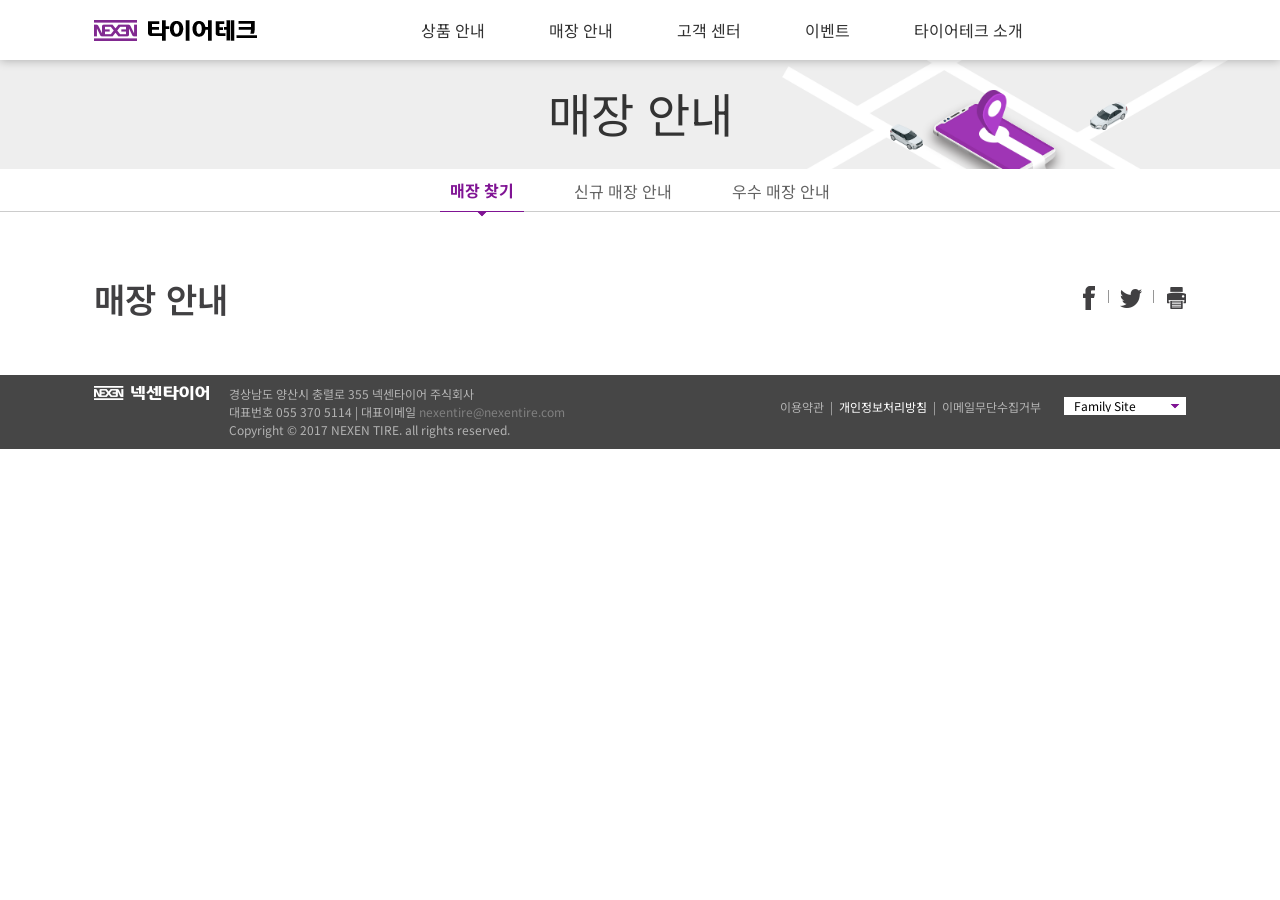
<file: shop.html>
<!DOCTYPE html>
<html lang="ko">
<head>
  <meta charset="UTF-8">
  <meta name="viewport" content="width=device-width, initial-scale=1.0">
  <title>매장안내</title>
  <link rel="shortcut icon" href="img/favicon.ico">
  <link rel="stylesheet" href="css/style.css">
  <script src="script/js.js" defer></script>
</head>
<body>
  <div id="header_container">
    <header>
      <h1><a href="index.html">타이어테크</a></h1>
      <button class="trigger">
        <span class="bar"></span>
        <span class="bar"></span>
        <span class="bar"></span>
      </button>
      <nav class="gnb">
        <ul class="navList">
          <li>
            <a href="#" class="mainBtn">
              <span>상품 안내</span>
              <div class="icon"></div>
            </a>
            <ul class="sub">
              <li><a href="product1.html">내 차에 맞는 <br>타이어 찾기</a></li>
              <li><a href="product2.html">승용차용</a></li>
              <li><a href="product3.html">SUV용</a></li>
              <li><a href="product4.html">전기차용</a></li>
              <li><a href="product5.html">VAN & 소형트럭용</a></li>
              <li><a href="product6.html">겨울용</a></li>
              <li><a href="product7.html">보증제 안내</a></li>
            </ul>
          </li>
          <li>
            <a href="#" class="mainBtn">
              <span>매장 안내</span>
              <div class="icon"></div>
            </a>
            <ul class="sub">
              <li><a href="shop.html">매장 찾기</a></li>
              <li><a href="shop.html">신규 매장 안내</a></li>
              <li><a href="shop.html">우수 매장 안내</a></li>
            </ul>
          </li>
          <li>
            <a href="#" class="mainBtn">
              <span>고객 센터</span>
              <div class="icon"></div>
            </a>
            <ul class="sub">
              <li><a href="center.html">공지</a></li>
              <li><a href="center.html">고객 문의</a></li>
              <li><a href="center.html">타이어 상식</a></li>
              <li><a href="center.html">타이어 <br>자가 진단</a></li>
            </ul>
          </li>
          <li>
            <a href="#" class="mainBtn">
              <span>이벤트</span>
              <div class="icon"></div>
            </a>
            <ul class="sub">
              <li><a href="event.html">이벤트</a></li>
            </ul>
          </li>
          <li>
            <a href="#" class="mainBtn">
              <span>타이어테크 소개</span>
              <div class="icon"></div>
            </a>
            <ul class="sub">
              <li><a href="about.html">이벤트</a></li>
              <li><a href="about.html">가맹점 <br>개설 안내</a></li>
              <li><a href="about.html">광고/홍보</a></li>
            </ul>
          </li>
        </ul>
      </nav>
    </header>
    <div class="sub_shadow"></div>
  </div>

  <div id="sub_container">
    <div class="sub_visual">
      <div class="title">
        <h1>매장 안내</h1>
      </div>
      <figure>
        <img src="img/sub/service_keyvisual.png" alt="">
      </figure>
    </div> <!-- .sub_visual end -->
    
    <div class="sub_nav">
      <div class="container">
        <table>
          <tr>
            <td class="active"><a href="shop.html">매장 찾기</a></td>
            <td><a href="shop.html">신규 매장 안내</a></td>
            <td><a href="shop.html">우수 매장 안내</a></td>
          </tr>
        </table>
      </div>
    </div> <!-- .sub_nav end -->

    <div class="content_wrap">
      <div class="container">
        <div class="sub_content">
          <div class="con_title">
            <div class="title_txt">
              <h3>매장 안내</h3>
            </div>
            <div class="sns_btns">
              <a href="#">
                <img src="img/sub/btn_sns1.gif" alt="페이스북">
              </a>
              <a href="#">
                <img src="img/sub/btn_sns2.gif" alt="트위터">
              </a>
              <a href="#">
                <img src="img/sub/btn_print.gif" alt="프린트">
              </a>
            </div>
          </div><!-- .con_title end -->    
          </div> <!-- .sub_main end -->       
        </div><!-- .sub_content end -->
      </div><!-- .container end -->
    </div> <!-- .content_wrap end -->
  </div>

  <div id="footer_container">
    <footer>
      <div class="logo">
        <img src="img/footer_logo.png" alt="타이어테크-푸터">
      </div>
      <div class="info">
        경상남도 양산시 충렬로 355 넥센타이어 주식회사<br>
        대표번호 055 370 5114 | 대표이메일 <a href="mailto:nexentire@nexentire.com">nexentire@nexentire.com</a><br>
        Copyright &copy; 2017 NEXEN TIRE. all rights reserved.<br>
      </div>
      <div class="familSite_wrap">
        <select id="fam" onchange="if(this.value != '') window.open( this.value ); ">
					<option value="">Family Site</option>
					<option value="http://www.nexentire.com/">넥센타이어</option>
					<option value="http://www.tirerental.co.kr">넥스트레벨</option>
					<option value="http://www.nexencorp.co.kr/">㈜넥센</option>
					<option value="http://www.knn.co.kr/">KNN</option>
					<option value="http://www.facebook.com/nexentire.korea">넥센타이어 페이스북</option>
					<option value="http://www.youtube.com/user/nexentireglobal">넥센타이어 유튜브</option>
				</select>
      </div>
      <div class="link_wrap">
        <a href="#">이용약관</a> | 
        <a href="#">개인정보처리방침</a> | 
        <a href="#">이메일무단수집거부</a>
      </div>
    </footer>
  </div>
</body>
</html>
</file>
<file: css/style.css>
@import url(reset.css);
@import url(head.css);
@import url(visual.css);
@import url(main.css);
@import url(sns.css);
@import url(footer.css);
@import url(sub.css);
</file>
